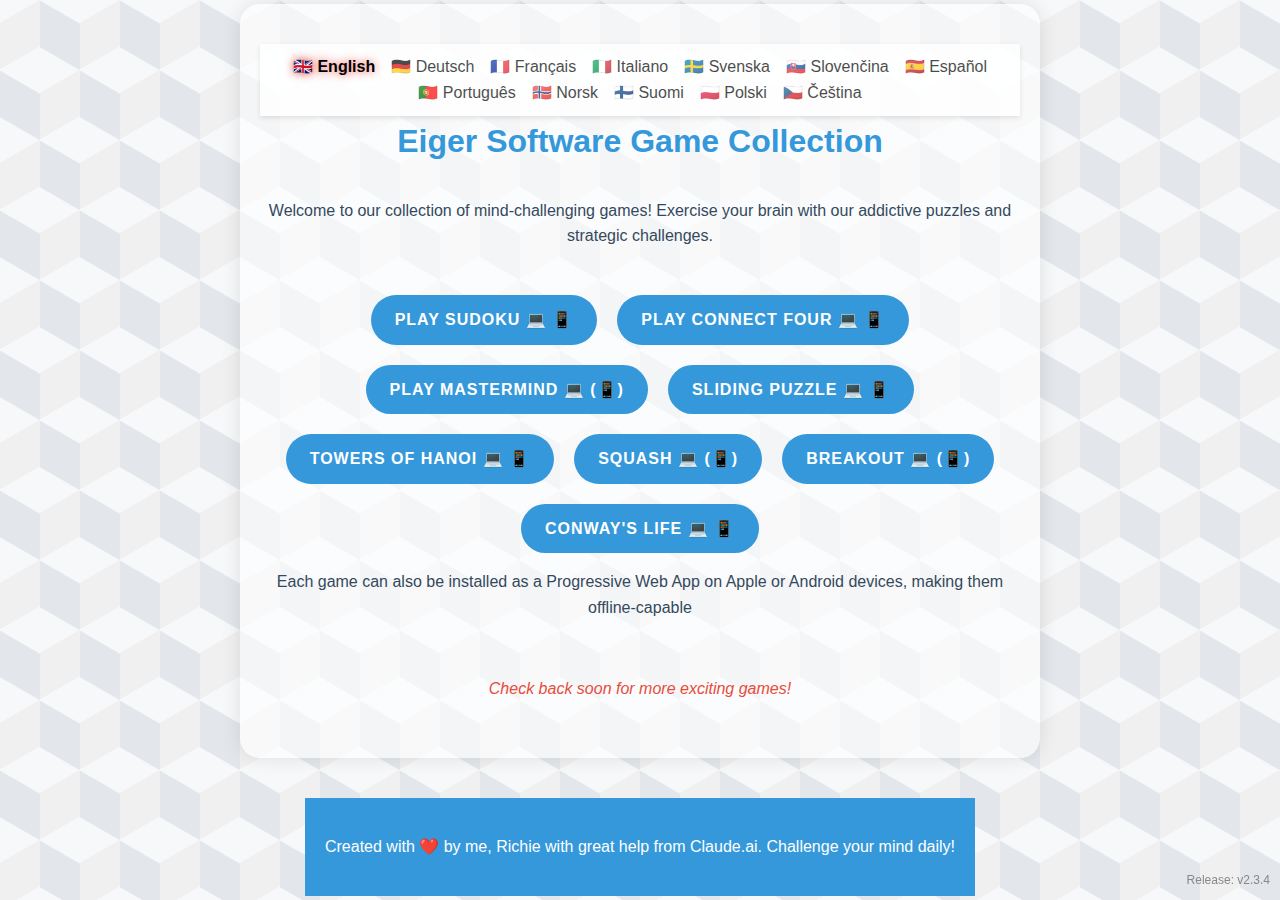
<file: index.html>
<!DOCTYPE html>
<html lang="en">

<head>
    <meta charset="UTF-8">
    <meta name="viewport" content="width=device-width, initial-scale=1.0">
    <link rel="stylesheet" href="./css/common.css">
    <meta name="apple-mobile-web-app-capable" content="yes">
    <meta name="apple-mobile-web-app-status-bar-style" content="black-translucent">
    <meta name="apple-mobile-web-app-title" content="Richie's Game Collection">
    <meta name="theme-color" content="#3498db">
    <title>Richie's Game Collection</title>
    <style>
        .container {
            display: flex;
            flex-direction: column;
            align-items: center;
            justify-content: center;
            width: 100%;
            height: 100%;
            padding: 10px;
            box-sizing: border-box;
            text-align: center;
            padding: 40px 20px;
            max-width: 800px;
            min-width: 400px;
            margin: 0 auto;
            background-color: rgba(255, 255, 255, 0.6);
            border-radius: 20px;
            box-shadow: 0 0 20px rgba(0, 0, 0, 0.1);
        }
        
        h1 {
            color: var(--primary-color);
            font-size: 2em;
            margin-bottom: 15px;
        }

        .game-links {
            display: flex;
            flex-wrap: wrap;
            justify-content: center;
            gap: 20px;
            margin-top: 30px;
        }

        .btn {
            display: inline-block;
            background: var(--primary-color);
            color: white;
            padding: 12px 24px;
            text-decoration: none;
            border-radius: 50px;
            transition: all 0.3s ease;
            font-weight: bold;
            text-transform: uppercase;
            letter-spacing: 1px;
        }

        .btn:hover {
            background: var(--secondary-color);
            transform: translateY(-3px);
            box-shadow: 0 4px 10px rgba(0, 0, 0, 0.2);
        }

        .coming-soon {
            margin-top: 40px;
            font-style: italic;
            color: var(--highlight-color);
        }

        footer {
            background-color: var(--primary-color);
            color: white;
            text-align: center;
            padding: 20px;
            margin-top: 40px;
        }
    </style>
</head>

<body>
    <script src="./js/common.js"></script>

    <div class="container">
        <div class="language-selector" id="languageSelector">
            <!-- Language buttons will be dynamically inserted here -->
        </div>
        <h1 id="title" data-i18n="title">Eiger Software Game Collection</h1>

        <p id="welcome" data-i18n="welcome">Welcome to our collection of mind-challenging games! Exercise your brain with our addictive
            puzzles and strategic challenges.</p>

        <div class="game-links">
            <a href="sudoku/index.html" class="btn" id="sudokuBtn" data-i18n="sudokuBtn">Sudoku 💻 📱</a>
            <a href="connect-four/index.html" class="btn" id="connectFourBtn" data-i18n="connectFourBtn">Connect Four 💻 📱</a>
            <a href="mastermind/index.html" class="btn" id="mastermindBtn" data-i18n="mastermindBtn">Mastermind 💻 (📱)</a>
            <a href="15puzzle/index.html" class="btn" id="puzzle15Btn" data-i18n="puzzle15Btn">Sliding Puzzle 💻 📱</a>
            <a href="toh/index.html" class="btn" id="tohBtn" data-i18n="tohBtn">Towers Of Hanoi 💻 📱</a>
            <a href="squash/index.html" class="btn" id="squashBtn" data-i18n="squashBtn">Squash 💻 (📱)</a>
            <a href="breakout/index.html" class="btn" id="breakoutBtn" data-i18n="breakoutBtn">Breakout 💻 (📱)</a>
            <a href="conways/index.html" class="btn" id="conwaysBtn" data-i18n="conwaysBtn">Conway's Life 💻 📱</a>
        </div>

        <p id="pwaInfo" data-i18n="pwaInfo">Each game can also be installed as a Progressive Web App on Apple or
            Android devices, making them offline-capable</p>

        <p class="coming-soon" id="comingSoon" data-i18n="comingSoon">Check back soon for more exciting games!</p>
    </div>

    <footer>
        <p id="footer" data-i18n="footer">Created with ❤️ by Eiger Software. Challenge your mind daily!</p>
    </footer>

    <script src="./translations.js"></script>

    <script>


        createLanguageButtons();
        setLanguage(detectLanguage());

        console.log("Release notes script finished");

        releaseInfo = {
            version: "Release: v2.3.4",
            notes: "Minimal entry page",
            features: [
                "Simple entry page",
                "Hints to enable offline installation on supported devices",
                "Multi-language support",
                "Language selection remains persistant across all pages",
                "Unified style across all pages",
                "Added Squash gane",
                "Added Breakout game",
                "Added \"Conway\'s Game Of Life\"",
                "Added 15-/8-Puzzle",
                "Improved rendering"
            ]
        };
    </script>
    <div id="release-tag" class="release-tag">
        Release: v2.3.4
    </div>
    <div id="release-notes" class="release-notes">
        <!-- Release notes content will be inserted here -->
    </div>

</body>

</html>
</file>
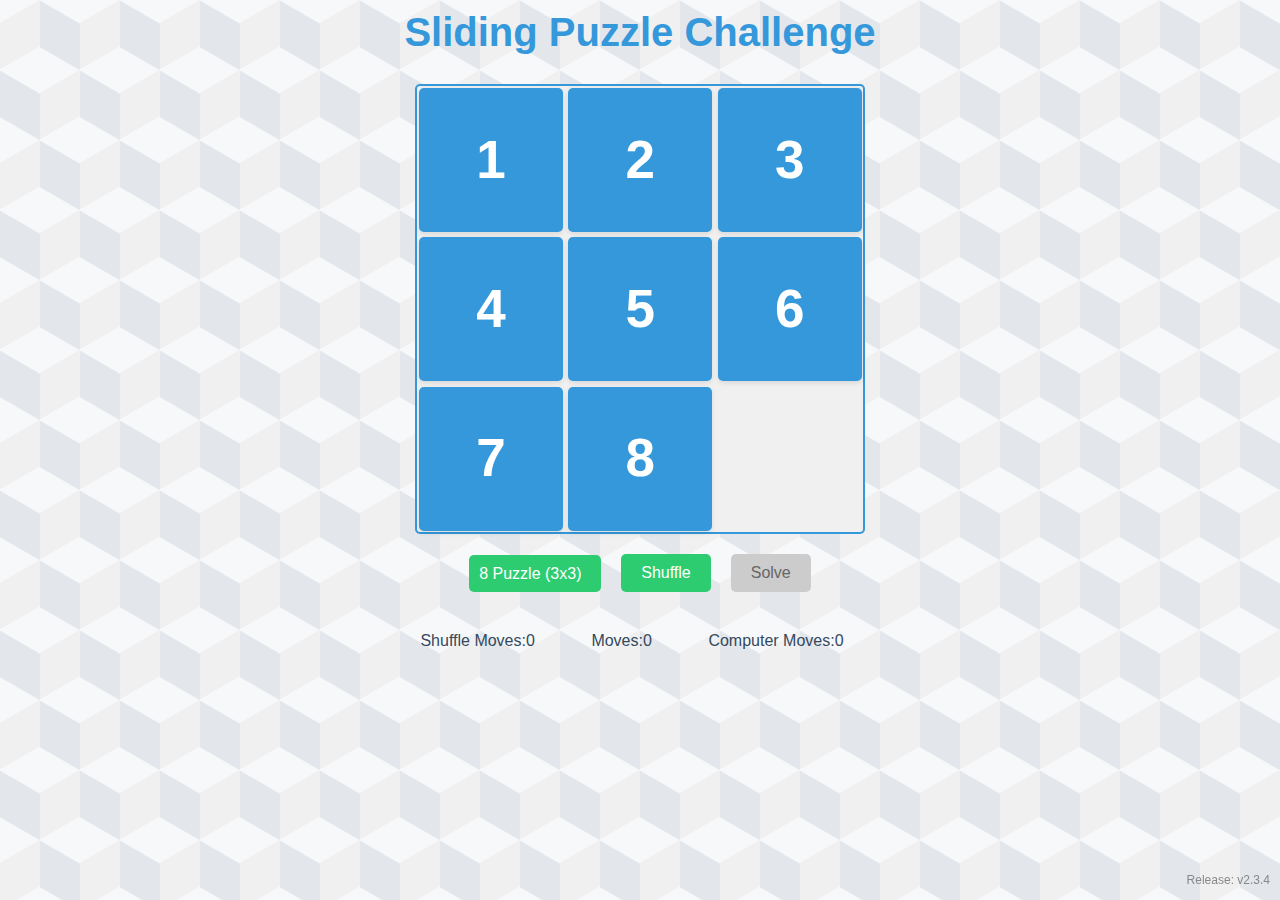
<file: 15puzzle/index.html>
<!DOCTYPE html>
<html lang="en">

<head>
    <meta charset="UTF-8">
    <meta name="viewport" content="width=device-width, initial-scale=1.0, maximum-scale=1.0, user-scalable=no">
    <link rel="stylesheet" href="../css/common.css">
    <link rel="stylesheet" href="./game.css">
    <meta name="apple-mobile-web-app-capable" content="yes">
    <meta name="apple-mobile-web-app-status-bar-style" content="black-translucent">
    <meta name="apple-mobile-web-app-title" content="puzzle15">
    <meta name="theme-color" content="#3498db">
    <title data-i18n="title">15 Puzzle Challenge</title>
    <style>
    </style>
</head>

<body>
    <div class="container">
        <h1 id="title" data-i18n="title">15 Puzzle Challenge</h1>
        <div class="game-wrapper">
            <div id="gameBoard"></div>
        </div>
        <div class="controls">
            <select id="puzzleType">
                <option value="8">8 Puzzle (3x3)</option>
                <option value="15">15 Puzzle (4x4)</option>
            </select>
            <button id="shuffleResetBtn" data-i18n="shuffle">Shuffle</button>
            <button id="solveBtn" data-i18n="solve">Solve</button>
        </div>
        <div id="stats">
            <span class="stat-item">
                <span data-i18n="shuffleMoves">Random Moves</span>:
                <span id="randomMoveCount">0</span>
            </span>
            <span class="stat-item">
                <span data-i18n="moves">Moves</span>:
                <span id="moveCount">0</span>
            </span>
            <span class="stat-item">
                <span data-i18n="computerMoves">Computer Moves</span>:
                <span id="computerMoveCount">0</span>
            </span>
        </div>
        <div id="message"></div>
    </div>
    <div id="overlay" class="overlay">
        <div class="congratulations">
            <h2 data-i18n="congratulations">Congratulations!</h2>
            <p data-i18n="puzzleSolved">You solved the puzzle!</p>
        </div>
    </div>
    <script>
        currentLanguage = detectLanguage();
        setLanguage(currentLanguage);
        console.log('Language is set to:', currentLanguage);
        if ('serviceWorker' in navigator) {
            window.addEventListener('load', () => {
                navigator.serviceWorker.register('./service-worker.js')
                    .then(registration => {
                        console.log('Service Worker registered successfully:', registration.scope);
                    })
                    .catch(error => {
                        console.log('Service Worker registration failed:', error);
                    });
            });
        }

        releaseInfo = {
            version: "Release: v2.3.4",
            notes: "15-Puzzle",
            features: [
                "15-Puzzle Game",
                "Option for 8-Puzzle Game",
                "Moving tiles",
                "Computer solves puzzle on request"
            ]
        };
    </script>
    <div id="release-tag" class="release-tag">
        Release: v2.3.4
    </div>
    <div id="release-notes" class="release-notes">
        <!-- Release notes content will be inserted here -->
    </div>
    <script src="../js/common.js"></script>
    <script src="./translations.js"></script>
    <script src="./game.js"></script>
</body>

</html>
</file>
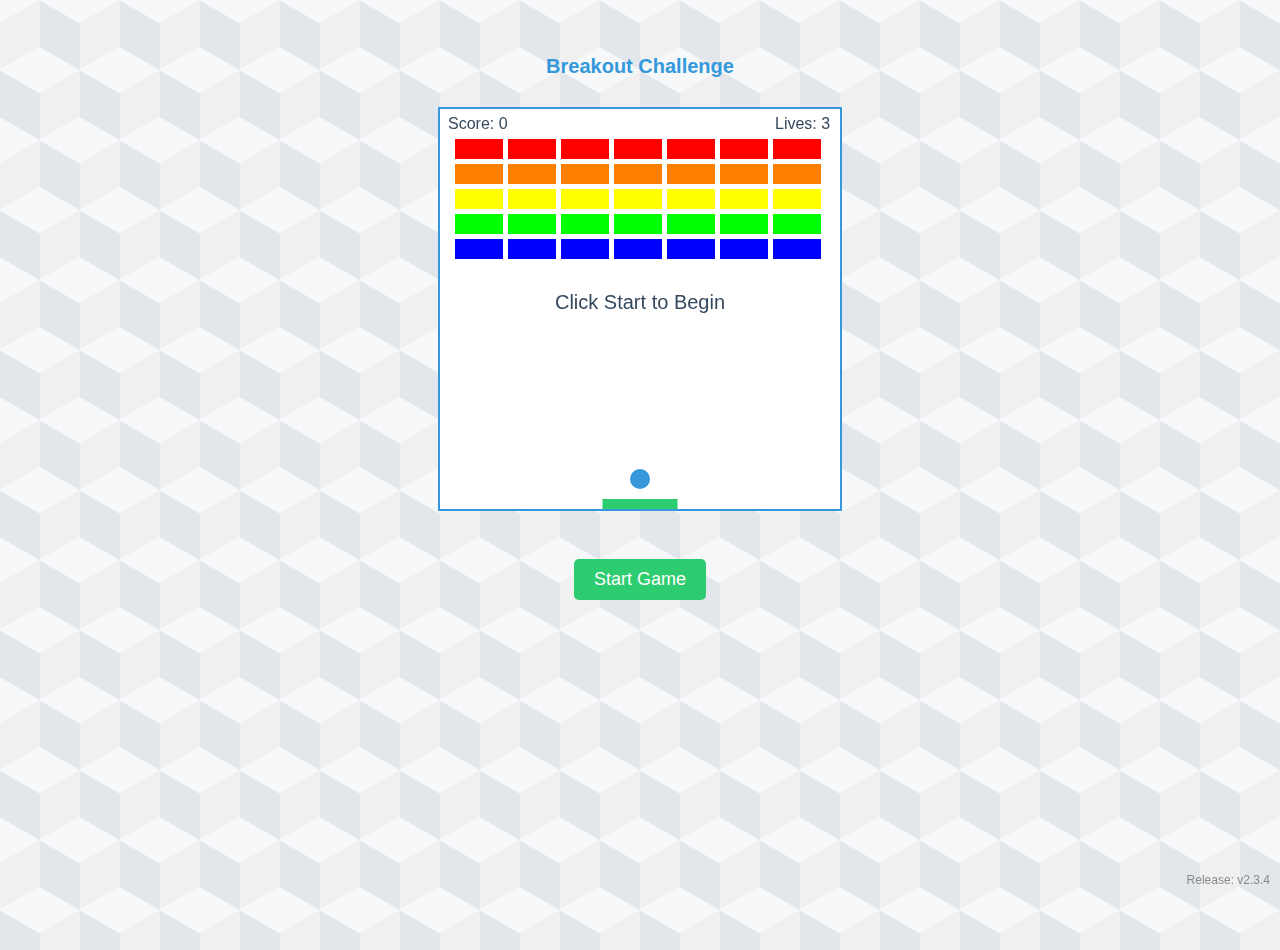
<file: breakout/index.html>
<!DOCTYPE html>
<html lang="en">
<!-- This is the index.html of breakout -->
<head>
    <meta charset="UTF-8">
    <meta name="viewport" content="width=device-width, initial-scale=1.0, maximum-scale=1.0, user-scalable=no">
    <link rel="manifest" href="./manifest.json">
    <link rel="apple-touchicon" href="icon-192x192.png">
    <link rel="icon" href="./favicon.ico" type="image/x-icon">
    <link rel="stylesheet" href="../css/common.css">
    <link rel="stylesheet" href="./game.css">
    <meta name="apple-mobile-web-app-capable" content="yes">
    <meta name="apple-mobile-web-app-status-bar-style" content="black-translucent">
    <meta name="apple-mobile-web-app-title" content="Sudoku">
    <meta name="theme-color" content="#3498db">
    <title>Breakout</title>
</head>

<body>
    <script src="../js/common.js"></script>
    <div class="container">
        <h1 id="title" data-i18n="title">Squash Challenge</h1>
        <canvas id="gameCanvas" width="400" height="400"></canvas>
         <div>
            <button id="startButton" data-i18n="startGame">Start Game</button>
        </div>
    </div>

    <div id="release-tag" class="release-tag">
        Release: v2.3.4
    </div>

    <div id="release-notes" class="release-notes"></div>

    <script src="./translations.js"></script>

    <script>
        currentLanguage = detectLanguage();
        setLanguage(currentLanguage);

        if ('serviceWorker' in navigator) {
            window.addEventListener('load', () => {
                navigator.serviceWorker.register('./service-worker.js')
                    .then((reg) => console.log('Service worker registered.', reg))
                    .catch((err) => console.log('Service worker registration failed:', err));
            });
        }

        const releaseInfo = {
            version: "Release: v2.3.4",
            notes: "Final Breakout Game",
            features: [
                "Improved breakout game",
                "Controllable with cursor keys or better with mouse movement",
                "Improved with adding spin and speed increase",
                "Added support for mobile devices, even moving paddle by position"
            ]
        };
    </script>
    <script src="./game.js"></script>
</body>

</html>
</file>
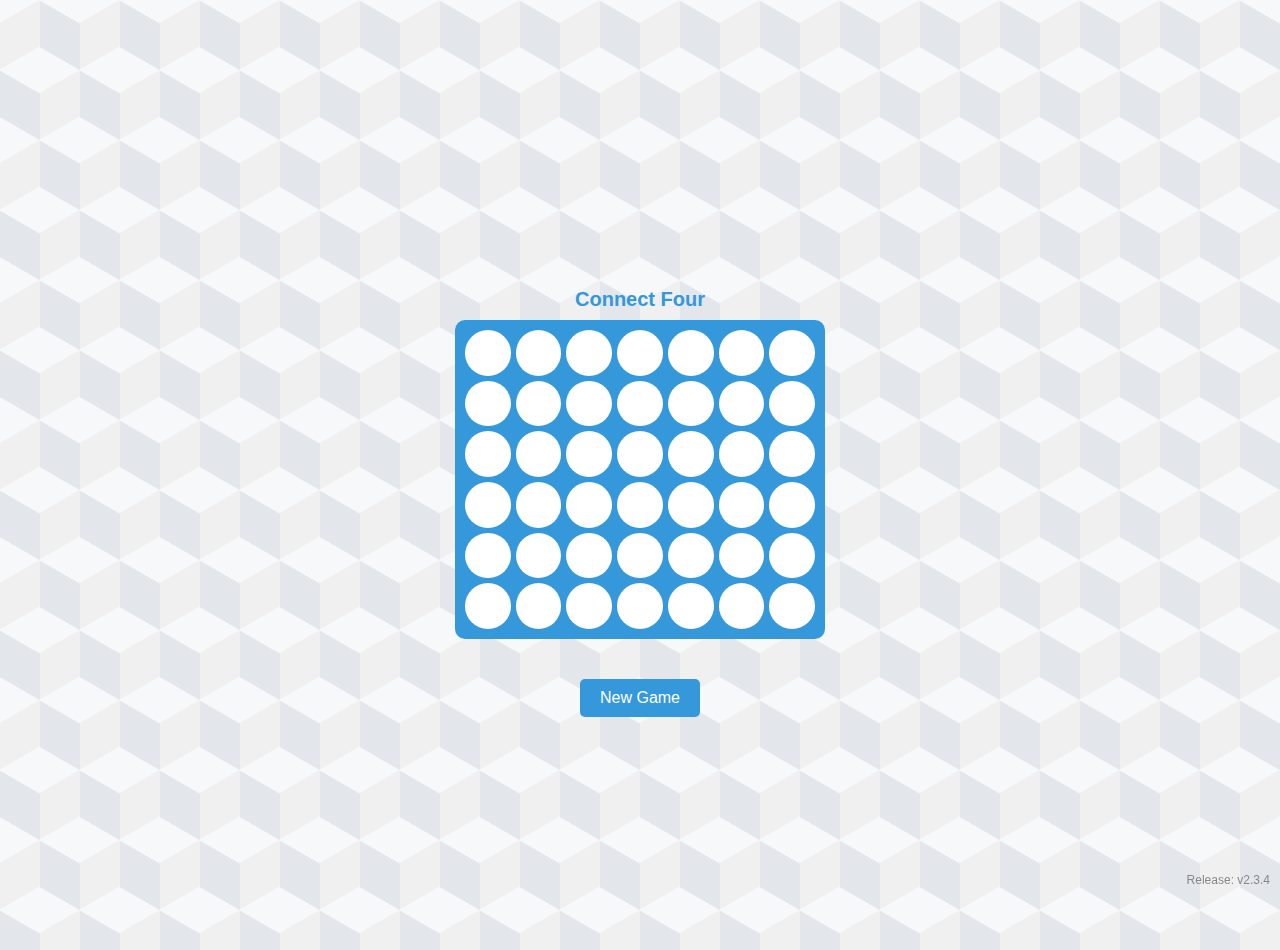
<file: connect-four/index.html>
<!DOCTYPE html>
<html lang="en">
<!--  This is connect-four/index.html -->

<head>
    <meta charset="UTF-8">
    <meta name="viewport" content="width=device-width, initial-scale=1.0, maximum-scale=1.0, user-scalable=no">
    <link rel="manifest" href="./manifest.json">
    <link rel="apple-touchicon" href="icon-192x192.png">
    <link rel="icon" href="./favicon.ico" type="image/x-icon">
    <link rel="stylesheet" href="../css/common.css">
    <link rel="stylesheet" href="./game.css">
    <meta name="apple-mobile-web-app-capable" content="yes">
    <meta name="apple-mobile-web-app-status-bar-style" content="black-translucent">
    <meta name="apple-mobile-web-app-title" content="Connect4">
    <meta name="theme-color" content="#3498db">
    <title>Connect Four</title>

</head>

<body>
    <script src="../js/common.js"></script>
    <div class="container">
        <!-- <div class="language-selector" id="languageSelector"></div> -->
        <h1 id="title" data-i18n="title">Connect Four</h1>
        <div id="board" data-i18n="board"></div>
        <div id="message" data-i18n="message"></div>
        <button id="resetBtn" data-i18n="newGame">New Game</button>
    </div>

    <script src="./translations.js"></script>

    <script>
        //createLanguageButtons();
        let currentLang = detectLanguage();
        setLanguage(currentLang);
        updateMessage(translations[currentLang].yourTurn);

        if ('serviceWorker' in navigator) {
            window.addEventListener('load', () => {
                navigator.serviceWorker.register('./service-worker.js')
                    .then(registration => {
                        console.log('Service Worker registered successfully:', registration.scope);
                    })
                    .catch(error => {
                        console.log('Service Worker registration failed:', error);
                    });
            });
        }

        console.log("Release notes script finished");

        const releaseInfo = {
            version: "Release: v.1.3.3",
            notes: "Simple game of Connect-four",
            features: [
                "Improved Computer opponent",
                "Drop of discs improved",
                "Multi-language support",
                "Some ressources centralized"
            ]
        };
    </script>
    <script src="./game.js"></script>
    <script>
        createBoard();
    </script>
    <div id="release-tag" class="release-tag">
        Release: v2.3.4
    </div>
    <div id="release-notes" class="release-notes">
        <!-- Release notes content will be inserted here -->
    </div>
</body>

</html>
</file>
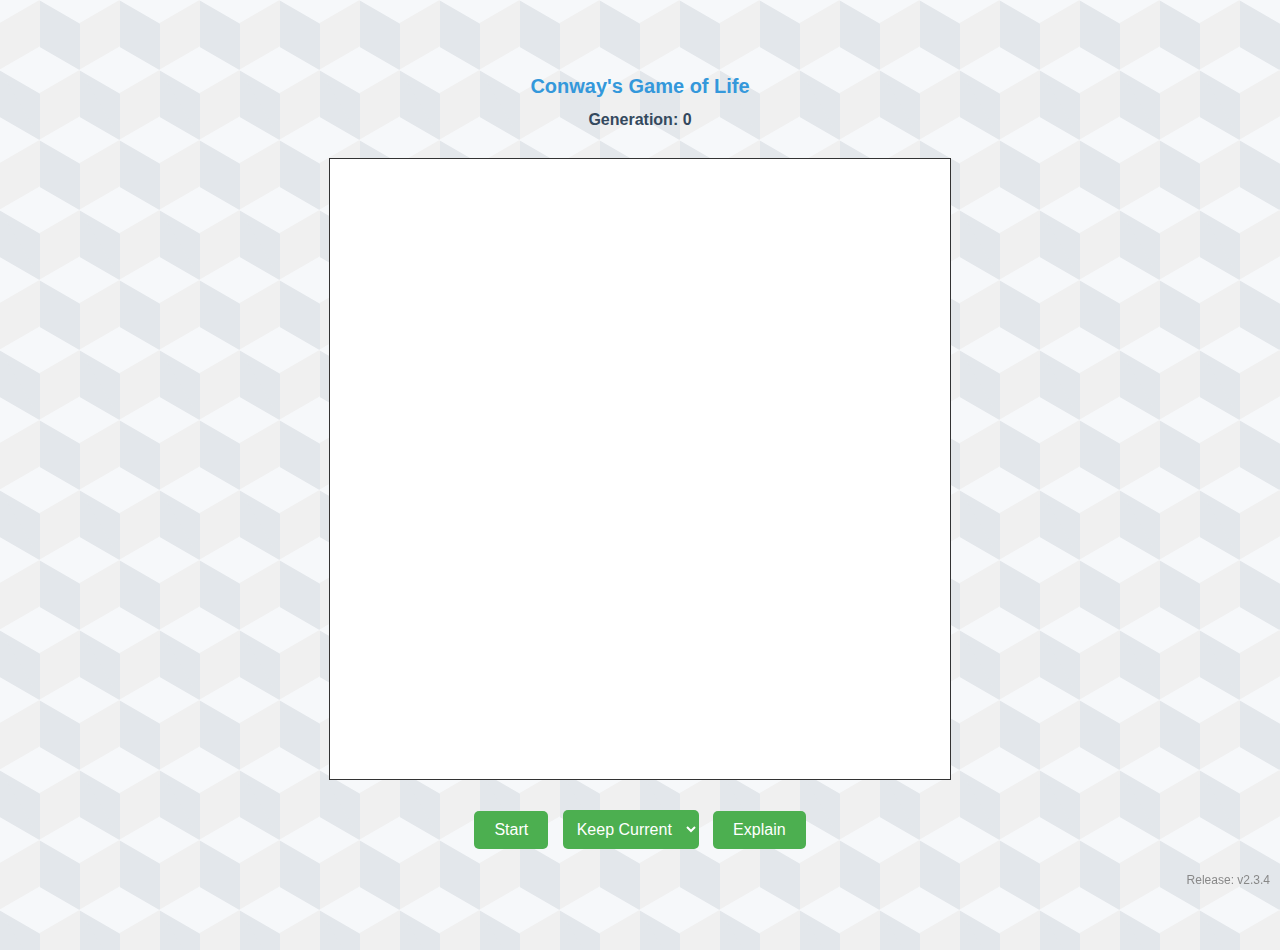
<file: conways/index.html>
<!DOCTYPE html>
<html lang="en">

<head>
    <meta charset="UTF-8">
    <meta name="viewport" content="width=device-width, initial-scale=1.0">
    <link rel="stylesheet" href="../css/common.css">
    <link rel="stylesheet" href="./game.css">
    <meta name="apple-mobile-web-app-capable" content="yes">
    <meta name="apple-mobile-web-app-status-bar-style" content="black-translucent">
    <meta name="apple-mobile-web-app-title" content="Richie's Game Collection">
    <meta name="theme-color" content="#3498db">
    <title data-i18n="title">Conway's Game of Life</title>
    <style>
    </style>
</head>

<body>
    <script src="../js/common.js"></script>
    <div id="gameContainer">
        <h1 data-i18n="title">Conway's Game of Life</h1>
        <div id="generationCounter" data-i18n="generation">Generation: 0</div>
        <div id="canvasContainer">
            <canvas id="gameCanvas"></canvas>
        </div>
        <div id="controls">
            <button id="startStop" data-i18n="start">Start</button>
            <select id="patternSelect">
                <option value="keep" data-i18n="keep" selected></option>
                <option value="clear" data-i18n="clear"></option>
                <option value="random" data-i18n="random"></option>
                <option value="stillLife" data-i18n="stillLife"></option>
                <option value="oscillator" data-i18n="oscillator"></option>
                <option value="spaceship" data-i18n="spaceship"></option>
                <option value="infinite" data-i18n="infinite"></option>
            </select>
            <button id="explain" data-i18n="explain">Explain</button>
        </div>
        <div id="explanation" class="explanation-overlay">
            <div class="explanation-content">
                <h2 data-i18n="explanationTitle">How it Works</h2>
                <p data-i18n="explanation"></p>
                <h3 data-i18n="rulesTitle">Rules</h3>
                <ul>
                    <li data-i18n="rule1"></li>
                    <li data-i18n="rule2"></li>
                    <li data-i18n="rule3"></li>
                    <li data-i18n="rule4"></li>
                </ul>
                <p data-i18n="clickToStart"></p>
            </div>
        </div>
    </div>
    <script src="./translations.js"></script>
    <script>
        const initialLanguage = detectLanguage();
        setLanguage(initialLanguage);

        if ('serviceWorker' in navigator) {
            window.addEventListener('load', () => {
                navigator.serviceWorker.register('./service-worker.js')
                    .then(registration => {
                        console.log('Service Worker registered successfully:', registration.scope);
                    })
                    .catch(error => {
                        console.log('Service Worker registration failed:', error);
                    });
            });
        }

        releaseInfo = {
            version: "Release: v2.3.4",
            notes: "Demo Conway's Game Of Life",
            features: [
                "Simple page",
                "Colorful appearance"
            ]
        };
    </script>
    <div id="release-tag" class="release-tag">
        Release: v2.3.4
    </div>
    <div id="release-notes" class="release-notes">
        <!-- Release notes content will be inserted here -->
    </div>
    <script src="./game.js"></script>
</body>

</html>
</file>
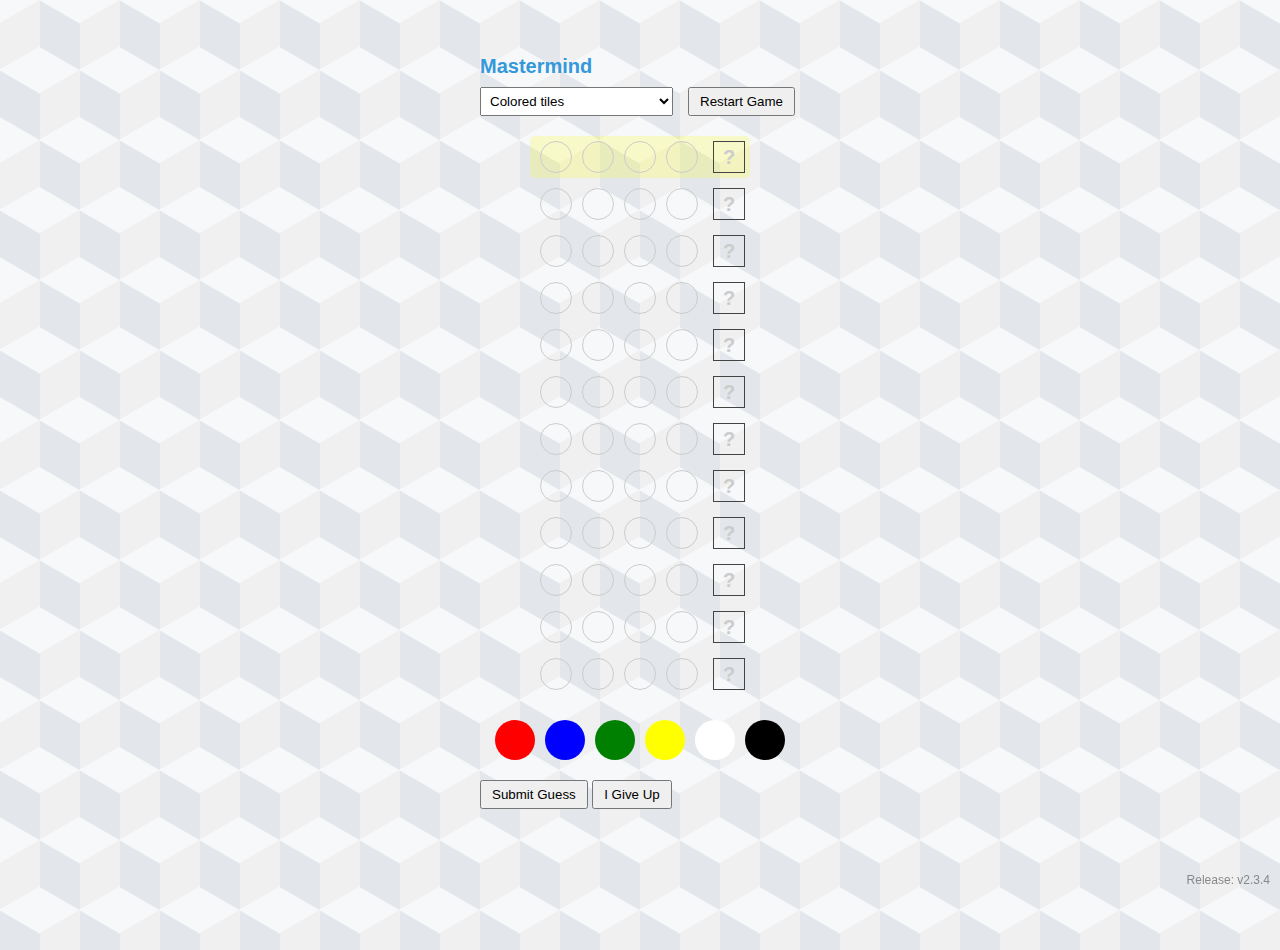
<file: mastermind/index.html>
<!DOCTYPE html>
<html lang="en">
<!-- This is mastermind/index.html -->

<head>
    <meta charset="UTF-8">
    <meta name="viewport" content="width=device-width, initial-scale=1.0, maximum-scale=1.0, user-scalable=no">
    <link rel="manifest" href="manifest.json">
    <link rel="icon" href="favicon.ico" type="image/x-icon" />
    <link rel="apple-touch-icon" href="icon-192x192.png">
    <link rel="stylesheet" href="../css/common.css">
    <link rel="stylesheet" href="game.css">
    <meta name="apple-mobile-web-app-capable" content="yes">
    <meta name="apple-mobile-web-app-status-bar-style" content="black-translucent">
    <meta name="apple-mobile-web-app-title" content="Sudoku">
    <meta name="theme-color" content="#3498db">
    <title>Mastermind</title>
</head>

<body>
    <script src="../js/common.js"></script>
    <div class="container">
        <!-- <div id="languageSelector" class="language-selector"></div> -->
        <h1 id="title" data-i18n="title">Mastermind</h1>
        <div id="game-options">
            <select id="gameMode" onchange="changeGameMode()">
                <option value="colorNoRepeat" data-i18n="coloredTiles">Colored tiles</option>
                <option value="colorRepeat" data-i18n="coloredTilesRepeat">Colored tiles with repetition</option>
                <option value="digit6NoRepeat" data-i18n="digits16">Digits 1-6</option>
                <option value="digit6Repeat" data-i18n="digits16Repeat">Digits 1-6 with repetition</option>
                <option value="digit9NoRepeat" data-i18n="digits19">Digits 1-9</option>
                <option value="digit9Repeat" data-i18n="digits19Repeat">Digits 1-9 with repetition</option>
            </select>
            <button onclick="restartGame()" data-i18n="restartGame">Restart Game</button>
        </div>
        <div id="game-board"></div>
        <div id="input-selector"></div>
        <button onclick="submitGuess()" data-i18n="submitGuess">Submit Guess</button>
        <button onclick="giveUp()" data-i18n="giveUp">I Give Up</button>

        <div id="message" data-i18n="message"></div>
    </div>

    <script src="./translations.js"></script>

    <script>
        //createLanguageButtons();
        const initialLanguage = detectLanguage();
        setLanguage(initialLanguage);

        if ('serviceWorker' in navigator) {
            window.addEventListener('load', () => {
                navigator.serviceWorker.register('./service-worker.js')
                    .then((reg) => console.log('Service worker registered.', reg))
                    .catch((err) => console.log('Service worker registration failed:', err));
            });
        }

        const releaseInfo = {
            version: "Release: v.1.3.3",
            notes: "Some improvements to come",
            features: [
                "Allow up to fixed 12 guesses",
                "Drag-and-drop and click placement of pegs",
                "Multi-language support",
                "Use coloured tiles instead of digits",
                "Option to limit digits from 1..6 or 1..9",
                "Option to allow/disallow digit repetition",
                "Implemented 'give-up' button"
            ]
        };
    </script>
    <script src="./game.js"></script>
    <div id="release-tag" class="release-tag">
        Release: v2.3.4
    </div>
    <div id="release-notes" class="release-notes">
        <!-- Release notes content will be inserted here -->
    </div>
</body>
</file>
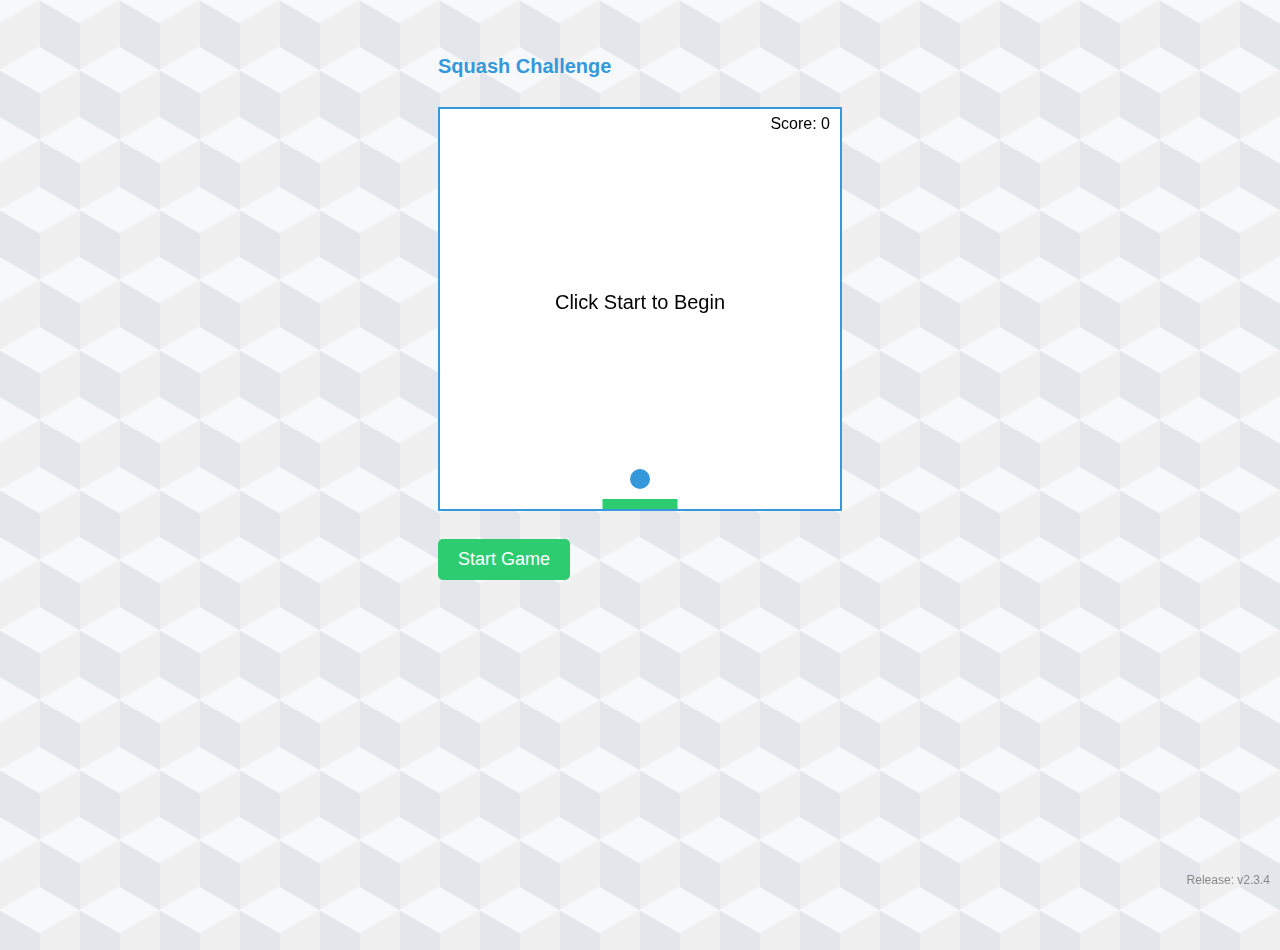
<file: squash/index.html>
<!DOCTYPE html>
<html lang="en">
<!-- This is the index.html of squash -->
<head>
    <meta charset="UTF-8">
    <meta name="viewport" content="width=device-width, initial-scale=1.0, maximum-scale=1.0, user-scalable=no">
    <link rel="manifest" href="./manifest.json">
    <link rel="apple-touchicon" href="icon-192x192.png">
    <link rel="icon" href="./favicon.ico" type="image/x-icon">
    <link rel="stylesheet" href="../css/common.css">
    <link rel="stylesheet" href="./game.css">
    <meta name="apple-mobile-web-app-capable" content="yes">
    <meta name="apple-mobile-web-app-status-bar-style" content="black-translucent">
    <meta name="apple-mobile-web-app-title" content="Sudoku">
    <meta name="theme-color" content="#3498db">
    <title>Squash Challenge</title>
</head>

<body>
    <script src="../js/common.js"></script>
    <div class="container">
        <h1 id="title" data-i18n="title">Squash Challenge</h1>
        <canvas id="gameCanvas" width="400" height="400"></canvas>
         <div>
            <button id="startButton" data-i18n="startGame">Start Game</button>
        </div>
    </div>

    <div id="release-tag" class="release-tag">
        Release: v2.3.4
    </div>

    <div id="release-notes" class="release-notes"></div>

    <script src="./translations.js"></script>

    <script>
        let currentLanguage = detectLanguage();
        setLanguage(currentLanguage);

        if ('serviceWorker' in navigator) {
            window.addEventListener('load', () => {
                navigator.serviceWorker.register('./service-worker.js')
                    .then((reg) => console.log('Service worker registered.', reg))
                    .catch((err) => console.log('Service worker registration failed:', err));
            });
        }

        const releaseInfo = {
            version: "Release: v.1.3.3",
            notes: "Final Squash Game",
            features: [
                "Improved squash game",
                "Controllable with cursor keys or better with mouse movement",
                "Improved with adding spin and speed increase",
                "Added support for mobile devices, even moving paddle by position"
            ]
        };
    </script>
    <script src="./game.js"></script>
</body>

</html>
</file>
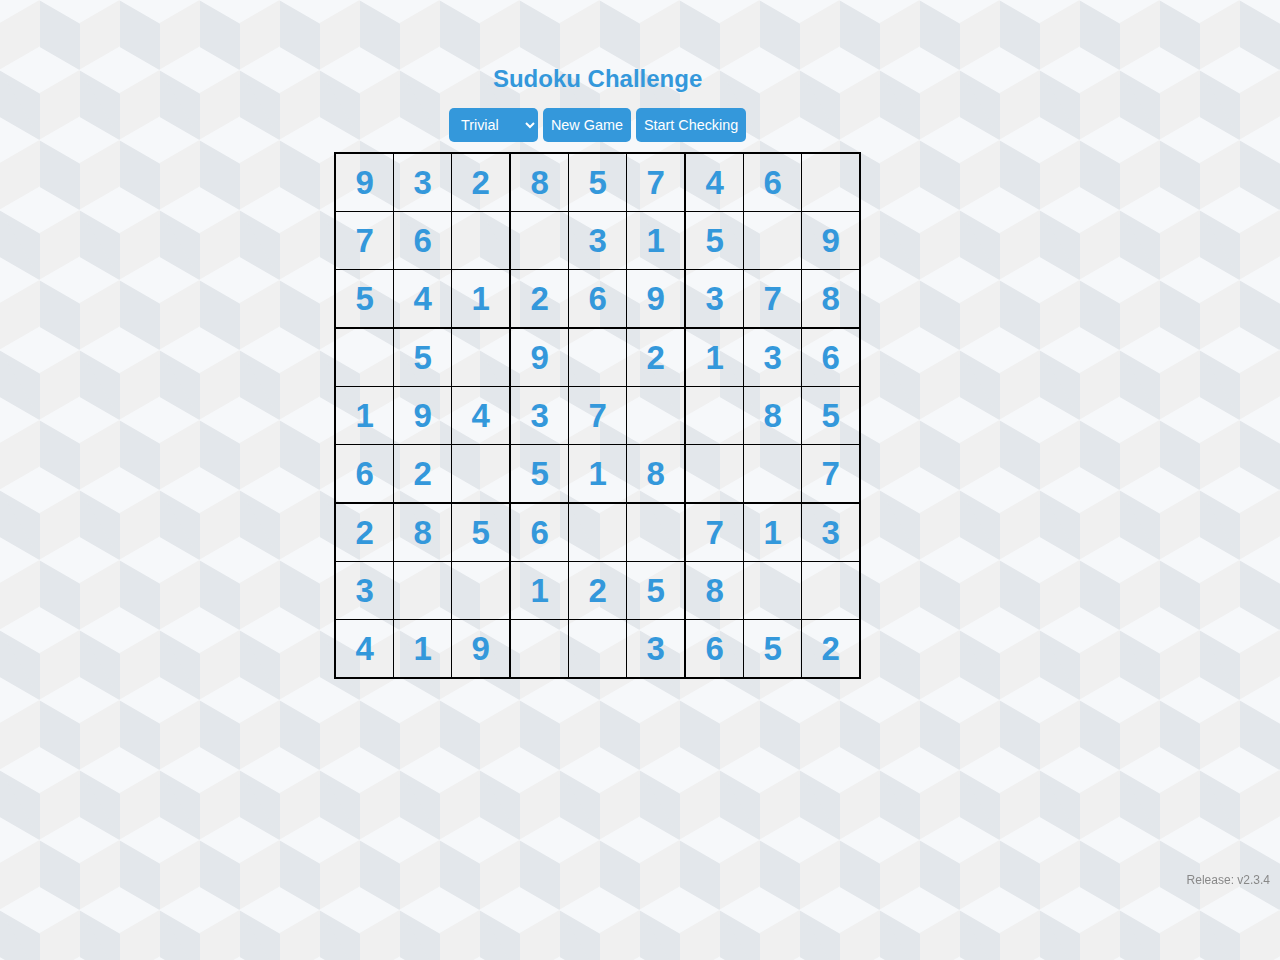
<file: sudoku/index.html>
<!DOCTYPE html>
<html lang="en">
<!-- This is sudoku/index.html-->

<head>
    <meta charset="UTF-8">
    <meta name="viewport" content="width=device-width, initial-scale=1.0">
    <title>Sudoku Challenge</title>
    <link rel="manifest" href="./manifest.json">
    <link rel="apple-touchicon" href="icon-192x192.png">
    <link rel="icon" href="./favicon.ico" type="image/x-icon">
    <link rel="stylesheet" href="../css/common.css">
    <link rel="stylesheet" href="./game.css">
    <meta name="apple-mobile-web-app-capable" content="yes">
    <meta name="apple-mobile-web-app-status-bar-style" content="black-translucent">
    <meta name="apple-mobile-web-app-title" content="Sudoku">
    <meta name="theme-color" content="#3498db">
</head>

<body>
    <script src="../js/common.js"></script>
    <div class="container">
        <!-- <div id="languageSelector" class="language-selector"></div> -->
        <h1 id="title" data-i18n="title">Sudoku Challenge</h1>
        <div class="controls">
            <select id="difficultySelect" data-i18n="difficulty">
                <option value="trivial" data-i18n="trivial">Trivial</option>
                <option value="easy" data-i18n="easy">Easy</option>
                <option value="medium" data-i18n="medium">Medium</option>
                <option value="hard" data-i18n="hard">Hard</option>
                <option value="expert" data-i18n="expert">Expert</option>
                <option value="ultimate" data-i18n="ultimate">Ultimate</option>
            </select>
            <button id="new-game" data-i18n="newGame">New Game</button>
            <button id="toggle-checking" data-i18n="startChecking">Start Checking</button>
        </div>
        <table id="sudoku-board"></table>
        <div id="message"></div>
    </div>
    <div class="overlay">
        <div class="congratulations">
            <h2 data-i18n="congratulations">Congratulations!</h2>
            <p data-i18n="puzzleSolved">You solved the puzzle!</p>
        </div>
    </div>

    <script src="./translations.js"></script>
    <script src="./game.js"></script>

    <script>
        document.addEventListener('DOMContentLoaded', () => {
            const difficultySelect = document.getElementById('difficultySelect');
            const newGameButton = document.getElementById('new-game');
            const toggleCheckingButton = document.getElementById('toggle-checking');
            const title = document.getElementById('title');
        
            // Utility function to handle errors in async event listeners
            function handleAsyncError(fn) {
                return function (...args) {
                    fn(...args).catch(error => {
                        console.error('An error occurred:', error);
                        document.getElementById('message').textContent = 'An error occurred. Please try again.';
                    });
                };
            }
        
            if ('serviceWorker' in navigator) {
                window.addEventListener('load', () => {
                    navigator.serviceWorker.register('./service-worker.js')
                        .then(registration => {
                            console.log('Service Worker registered successfully:', registration.scope);
                        })
                        .catch(error => {
                            console.log('Service Worker registration failed:', error);
                        });
                });
            }
        
            // Use handleAsyncError to wrap the newGame function
            const safeNewGame = handleAsyncError(newGame);
        
            difficultySelect.addEventListener('change', async () => {
                await newGame();
            });
            newGameButton.addEventListener('click', async () => {
                await newGame();
            });
        
            toggleCheckingButton.addEventListener('click', function () {
                isChecking = !isChecking;
                updateCheckingButtonText();
                if (isChecking) {
                    document.querySelectorAll('#sudoku-board input').forEach(checkCell);
                } else {
                    document.querySelectorAll('#sudoku-board input').forEach(input => {
                        input.classList.remove('incorrect');
                    });
                }
            });
        
            title.addEventListener('click', toggleSolution);
        
            // Initialize the game
            (async function initGame() {
                try {
                    //createLanguageButtons();
                    let currentLang = detectLanguage();
                    setLanguage(currentLang);
                    updateCheckingButtonText();
                    await newGame();
                    resizeSudokuBoard();
                } catch (error) {
                    console.error('Error initializing game:', error);
                    document.getElementById('message').textContent = 'Error initializing game. Please refresh the page.';
                }
            })();
        });
        // Utility function to handle errors in async event listeners
        function handleAsyncError(fn) {
            return function (...args) {
                fn(...args).catch(error => {
                    console.error('An error occurred:', error);
                    document.getElementById('message').textContent = 'An error occurred. Please try again.';
                });
            };
        }

        console.log("Release notes script finished");

        const releaseInfo = {
            version: "Release: v.1.3.3",
            notes: "Well working Sudoku",
            features: [
                "Multiple difficulty levels",
                "Minimal optimization for numeric keyboard on smartphones",
                "Multi-language support",
                "Some ressources centralized"
            ]
        };

    </script>

    <div id="release-tag" class="release-tag">
        Release: v2.3.4
    </div>
    <div id="release-notes" class="release-notes">
        <!-- Release notes content will be inserted here -->
    </div>
</body>

</html>
</file>
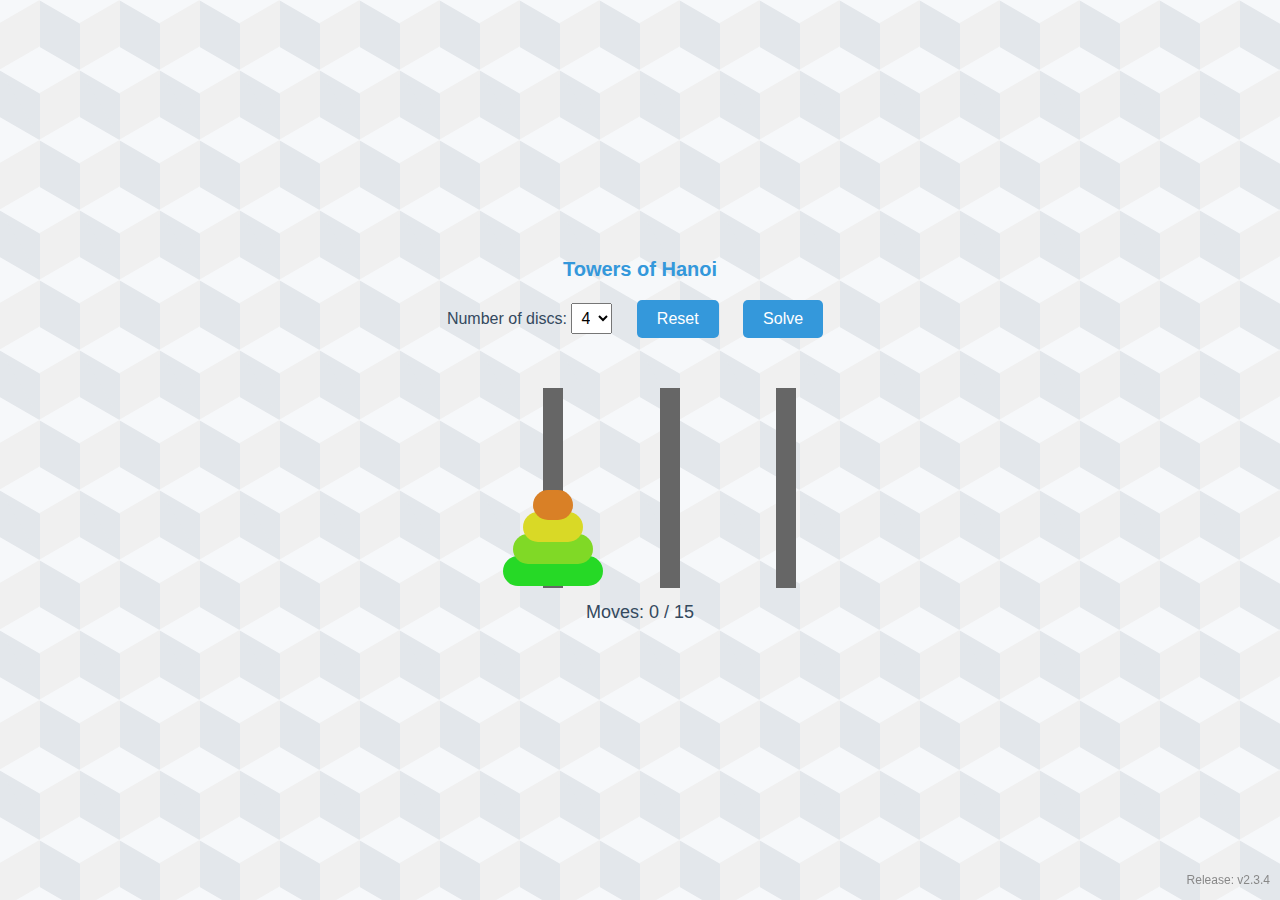
<file: toh/index.html>
<!DOCTYPE html>
<html lang="en">

<head>
    <meta charset="UTF-8">
    <meta name="viewport" content="width=device-width, initial-scale=1.0">
    <link rel="stylesheet" href="../css/common.css">
    <link rel="stylesheet" href="./game.css">
    <meta name="apple-mobile-web-app-capable" content="yes">
    <meta name="apple-mobile-web-app-status-bar-style" content="black-translucent">
    <meta name="apple-mobile-web-app-title" content="Towers">
    <meta name="theme-color" content="#3498db">
    <title data-i18n="title">Towers Of Hanoi</title>
    <style>
    </style>
</head>

<body>
    <div class="container">
        <h1 data-i18n="title">Towers of Hanoi</h1>
        <div class="controls">
            <label for="discCount" data-i18n="discCount">Number of discs:</label>
            <select id="discCount">
                <option value="3">3</option>
                <option value="4" selected>4</option>
                <option value="5">5</option>
                <option value="6">6</option>
            </select>
            <button id="resetBtn" data-i18n="reset">Reset</button>
            <button id="solveBtn" data-i18n="solve">Solve</button>
        </div>
        <div id="game-board">
            <div class="tower" id="tower1"></div>
            <div class="tower" id="tower2"></div>
            <div class="tower" id="tower3"></div>
        </div>
        <div id="moveCounter">
            <span data-i18n="moves">Moves:</span> <span id="currentMoves">0</span> / <span id="minMoves">7</span>
        </div>
        <div id="message"></div>
    </div>
    <script>

        if ('serviceWorker' in navigator) {
            window.addEventListener('load', () => {
                navigator.serviceWorker.register('./service-worker.js')
                    .then(registration => {
                        console.log('Service Worker registered successfully:', registration.scope);
                    })
                    .catch(error => {
                        console.log('Service Worker registration failed:', error);
                    });
            });
        }

        releaseInfo = {
            version: "Release: v2.3.4",
            notes: "Towers Of Hanoi",
            features: [
                "Initial implementation",
                "Animated disc movement",
                "Computer solves puzzle on request"
            ]
        };
    </script>
    <div id="release-tag" class="release-tag">
        Release: v2.3.4
    </div>
    <div id="release-notes" class="release-notes">
        <!-- Release notes content will be inserted here -->
    </div>
    <script src="../js/common.js"></script>
    <script src="./translations.js"></script>
    <script src="./game.js"></script>
</body>

</html>
</file>
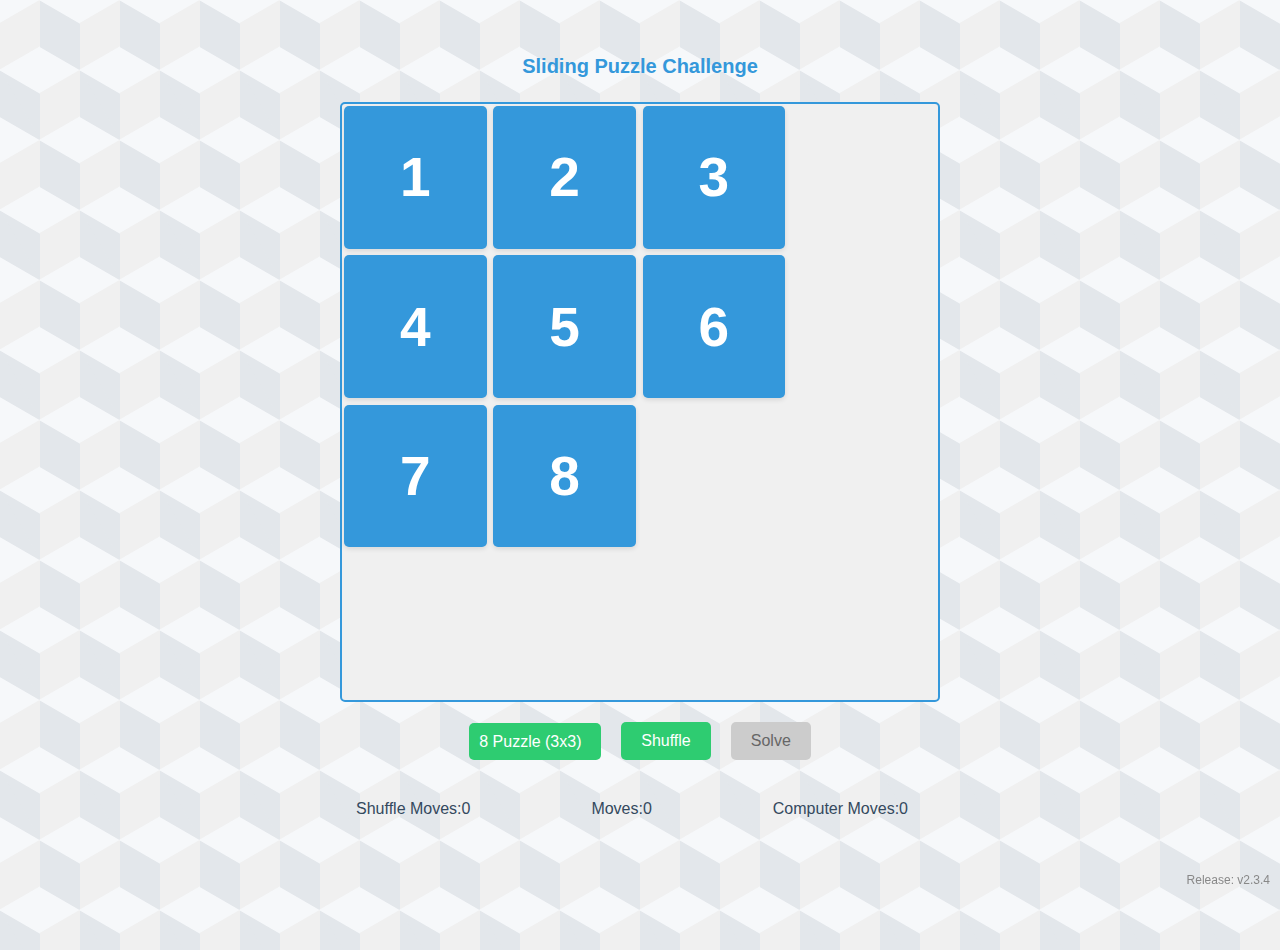
<file: www/15puzzle/index.html>
<!DOCTYPE html>
<html lang="en">

<head>
    <meta charset="UTF-8">
    <meta name="viewport" content="width=device-width, initial-scale=1.0">
    <link rel="stylesheet" href="../css/common.css">
    <link rel="stylesheet" href="./game.css">
    <meta name="apple-mobile-web-app-capable" content="yes">
    <meta name="apple-mobile-web-app-status-bar-style" content="black-translucent">
    <meta name="apple-mobile-web-app-title" content="puzzle15">
    <meta name="theme-color" content="#3498db">
    <title data-i18n="title">15 Puzzle Challenge</title>
    <style>
    </style>
</head>

<body>
    <div class="container">
        <h1 id="title" data-i18n="title">15 Puzzle Challenge</h1>
        <div id="gameBoard"></div>
        <div class="controls">
            <select id="puzzleType">
                <option value="8">8 Puzzle (3x3)</option>
                <option value="15">15 Puzzle (4x4)</option>
            </select>
            <button id="shuffleResetBtn" data-i18n="shuffle">Shuffle</button>
            <button id="solveBtn" data-i18n="solve">Solve</button>
        </div>
        <div id="stats">
            <span class="stat-item">
                <span data-i18n="shuffleMoves">Random Moves</span>:
                <span id="randomMoveCount">0</span>
            </span>
            <span class="stat-item">
                <span data-i18n="moves">Moves</span>:
                <span id="moveCount">0</span>
            </span>
            <span class="stat-item">
                <span data-i18n="computerMoves">Computer Moves</span>:
                <span id="computerMoveCount">0</span>
            </span>
        </div>
        <div id="message"></div>
    </div>
    <div id="overlay" class="overlay">
        <div class="congratulations">
            <h2 data-i18n="congratulations">Congratulations!</h2>
            <p data-i18n="puzzleSolved">You solved the puzzle!</p>
        </div>
    </div>
    <script>
        currentLanguage = detectLanguage();
        setLanguage(currentLanguage);
        console.log('Language is set to:', currentLanguage);
        if ('serviceWorker' in navigator) {
            window.addEventListener('load', () => {
                navigator.serviceWorker.register('./service-worker.js')
                    .then(registration => {
                        console.log('Service Worker registered successfully:', registration.scope);
                    })
                    .catch(error => {
                        console.log('Service Worker registration failed:', error);
                    });
            });
        }

        releaseInfo = {
            version: "Release: v2.3.4",
            notes: "15-Puzzle",
            features: [
                "15-Puzzle Game",
                "Option for 8-Puzzle Game",
                "Moving tiles",
                "Computer solves puzzle on request"
            ]
        };
    </script>
    <div id="release-tag" class="release-tag">
        Release: v2.3.4
    </div>
    <div id="release-notes" class="release-notes">
        <!-- Release notes content will be inserted here -->
    </div>
    <script src="../js/common.js"></script>
    <script src="./translations.js"></script>
    <script src="./game.js"></script>
</body>

</html>
</file>
<file: css/common.css>
:root {
    --primary-color: #3498db;
    --secondary-color: #2ecc71;
    --text-color: #34495e;
    --highlight-color: #e74c3c;
    --background-color: #f0f0f0;
    --animation-speed: 20s;
    --grid-border-color: #000;
    --tile-color: #e67e22;
    --tile-text-color: #ffffff;
    --feedback-black: #2c3e50;
    --feedback-white: #bdc3c7;
    --dent-color: #bdc3c7;
}
h1 {
    color: var(--primary-color);
    font-size: 1.25em;
    margin-bottom: 5px;
    margin-top: 0;
}

.language-selector {
    text-align: center;
    padding: 10px;
    background-color: rgba(255, 255, 255, 0.8);
    box-shadow: 0 2px 5px rgba(0, 0, 0, 0.1);
}
.language-btn {
    background: none;
    border: none;
    cursor: pointer;
    font-size: 1em;
    margin: 0 2px;
    opacity: 0.7;
    color: black;
    transition: opacity 0.3s ease, transform 0.3s ease;
}
.language-btn:hover {
    opacity: 1;
    transform: scale(1.1);
}
.language-btn.active {
    opacity: 1;
    font-weight: bold;
    text-shadow: 0 0 10px var(--highlight-color);
}
.release-tag {
    position: fixed; 
    bottom: 10px; 
    right: 10px; 
    font-size: 12px; 
    color: #888; 
    cursor: pointer; 
    z-index: 1000;
}
.release-notes {
    display: none; 
    position: fixed; 
    bottom: 40px; 
    right: 10px; 
    background-color: #f9f9f9; 
    border: 1px solid #ddd; 
    padding: 10px; 
    border-radius: 5px; 
    font-size: 12px; 
    max-width: 300px; 
    z-index: 1000;
}
body {
    font-family: 'Segoe UI', Tahoma, Geneva, Verdana, sans-serif;
    line-height: 1.6;
    color: var(--text-color);
    margin: 0;
    padding: 0;
    min-height: 100vh;
    display: flex;
    justify-content: center; /* Centers the flex items horizontally */
    align-items: center; /* Centers the flex items vertically */
    flex-direction: column;
    background-color: var(--background-color);
    background-image:
        linear-gradient(30deg, #f6f8fa 12%, transparent 12.5%, transparent 87%, #f6f8fa 87.5%, #f6f8fa),
        linear-gradient(150deg, #f6f8fa 12%, transparent 12.5%, transparent 87%, #f6f8fa 87.5%, #f6f8fa),
        linear-gradient(30deg, #f6f8fa 12%, transparent 12.5%, transparent 87%, #f6f8fa 87.5%, #f6f8fa),
        linear-gradient(150deg, #f6f8fa 12%, transparent 12.5%, transparent 87%, #f6f8fa 87.5%, #f6f8fa),
        linear-gradient(60deg, #e3e7eb 25%, transparent 25.5%, transparent 75%, #e3e7eb 75%, #e3e7eb),
        linear-gradient(60deg, #e3e7eb 25%, transparent 25.5%, transparent 75%, #e3e7eb 75%, #e3e7eb);
    background-size: 80px 140px;
    background-position: 0 0, 0 0, 40px 70px, 40px 70px, 0 0, 40px 70px;
    animation: moveBackground var(--animation-speed) linear infinite;
}
@keyframes moveBackground {
    0% {
        background-position: 0 0, 0 0, 40px 70px, 40px 70px, 0 0, 40px 70px;
    }

    100% {
        background-position: 80px 140px, 80px 140px, 120px 210px, 120px 210px, 80px 140px, 120px 210px;
    }
}
</file>
<file: 15puzzle/game.css>
:root {
    --base-font-size: 16px;
    --scale-factor: 1;
    --max-width: 1200px;
  }
  
body {
    font-family: Arial, sans-serif;
    display: flex;
    justify-content: flex-start;
    align-items: center;
    padding-top: 50px;
    height: 100vh;
    font-size: var(--base-font-size);
    max-width: var(--max-width);
    margin: 0 auto;
    padding: 0 20px;
    background-color: #f0f0f0;
}

.container {
    text-align: center;
}

#gameBoard {
    position: relative;
    margin: 20px auto;
    background-color: #f0f0f0;
    border: 2px solid var(--primary-color);
    border-radius: 5px;
    padding: 5px;
    box-sizing: border-box;
    width: 76.5vmin;
    height: 76.5vmin;
    max-width: 600px;
    max-height: 600px;
}

#gameBoard.puzzle-8 {
    width: 57.375vmin;  /* 75% of 76.5vmin */
    height: 57.375vmin;
    max-width: 450px;   /* 75% of 600px */
    max-height: 450px;
}

#gameBoard.puzzle-15 {
    width: 76.5vmin;
    height: 76.5vmin;
}

.tile {
    display: flex;
    justify-content: center;
    align-items: center;
    font-size: calc(4vmin + 8px);
    font-weight: bold;
    background-color: #3498db;
    color: white;
    cursor: pointer;
    transition: all 0.3s ease;
    position: absolute;
    border-radius: 5px;
    box-shadow: 0 2px 5px rgba(0, 0, 0, 0.1);
    width: calc((76.5vmin - 30px) / 4);
    height: calc((76.5vmin - 30px) / 4);
    max-width: calc((600px - 30px) / 4);
    max-height: calc((600px - 30px) / 4);
}

.puzzle-8 .tile {
    width: calc((57.375vmin - 18px) / 3);
    height: calc((57.375vmin - 18px) / 3);
    font-size: calc(5vmin + 8px);
    max-width: calc((450px - 18px) / 3);
    max-height: calc((450px - 18px) / 3);
}

.puzzle-15 .tile {
    width: calc((76.5vmin - 30px) / 4);
    height: calc((76.5vmin - 30px) / 4);
    font-size: calc(4vmin + 8px);
}

.tile:hover {
    background-color: #2980b9;
    transform: scale(1.05);
}

.empty {
    background-color: transparent;
    box-shadow: none;
}

.controls {
    margin-top: 20px;
}

button {
    padding: 10px 20px;
    font-size: 16px;
    cursor: pointer;
    background-color: #2ecc71;
    color: white;
    border: none;
    border-radius: 5px;
    margin: 0 10px;
    transition: background-color 0.3s;
}

button:hover {
    background-color: #27ae60;
}

#moves {
    margin-top: 20px;
    font-size: 18px;
}

.congratulations {
    background-color: white;
    padding: 20px;
    border-radius: 10px;
    text-align: center;
}

#shuffleResetBtn {
    transition: background-color 0.3s;
}

#shuffleResetBtn:active {
    background-color: #27ae60;
}

#puzzleType {
    padding: 10px;
    font-size: 16px;
    cursor: pointer;
    background-color: #2ecc71;
    color: white;
    border: none;
    border-radius: 5px;
    margin: 0 10px;
    transition: background-color 0.3s;
    -webkit-appearance: none;
    -moz-appearance: none;
    appearance: none;
}

#puzzleType:hover {
    background-color: #27ae60;
}

#puzzleType:after {
    content: '\25BC';
    position: absolute;
    top: 0;
    right: 0;
    padding: 10px;
    background-color: #2ecc71;
    pointer-events: none;
}

#puzzleType::-ms-expand {
    display: none;
}

#puzzleType option {
    background-color: white;
    color: #333;
}

.controls {
    display: flex;
    justify-content: center;
    align-items: center;
    margin-bottom: 20px;
}

.overlay, .alert-box {
    position: fixed;
    top: 0;
    left: 0;
    width: 100%;
    height: 100%;
    background: rgba(0, 0, 0, 0.7);
    display: flex;
    justify-content: center;
    align-items: center;
    z-index: 1000;
}

.overlay .message, .alert-box .message {
    background: white;
    padding: 20px;
    border-radius: 5px;
    text-align: center;
}

.alert-box .message {
    display: flex;
    flex-direction: column;
}

.alert-box button {
    margin-top: 10px;
    padding: 5px 10px;
}

.alert-box {
    position: fixed;
    top: 0;
    left: 0;
    width: 100%;
    height: 100%;
    background: rgba(0, 0, 0, 0.7);
    display: flex;
    justify-content: center;
    align-items: center;
    z-index: 1000;
}

.alert-box .message {
    background: white;
    padding: 20px;
    border-radius: 5px;
    text-align: center;
    max-width: 80%;
    display: flex;
    flex-direction: column;
}

.alert-box button {
    margin-top: 10px;
    padding: 5px 10px;
    cursor: pointer;
}

.alert-box .yes {
    background-color: #4CAF50;
    color: white;
}

.alert-box .no {
    background-color: #f44336;
    color: white;
}

button:disabled {
    background-color: #cccccc;
    color: #666666;
    cursor: not-allowed;
}

#stats {
    display: flex;
    justify-content: space-between;
    margin-top: 10px;
    font-size: 16px;
    display: flex;
    flex-wrap: wrap;
    gap: 1rem;
}

.stat-item {
    display: flex;
    align-items: center;
    margin-right: 1rem;
}

#stats {
    justify-content: space-between;
}

#stats {
    padding: 1rem;
}

h1 {
    font-size: calc(2.5rem * var(--scale-factor));
    max-font-size: 3.5rem;
  }
  
  h2 {
    font-size: calc(2rem * var(--scale-factor));
    max-font-size: 2.75rem;
  }
  
  h3 {
    font-size: calc(1.75rem * var(--scale-factor));
    max-font-size: 2.25rem;
  }
  
  p, li {
    font-size: calc(1rem * var(--scale-factor));
    max-font-size: 1.25rem;
  }
  
  @media (max-width: 768px) {
    :root {
      --scale-factor: 0.9;
    }
  }
  
  @media (max-width: 480px) {
    :root {
      --scale-factor: 0.8;
    }
  }
  
  @media (min-width: 1201px) {
    body {
      font-size: calc(var(--base-font-size) * 1.1);
    }
  }
</file>
<file: breakout/game.css>
body {
    font-family: Arial, sans-serif;
    display: flex;
    justify-content: flex-start;
    align-items: center;
    padding-top: 50px;
    height: 100vh;
    margin: 0;
    background-color: #f0f0f0;
}

.container {
    text-align: center;
}

#gameCanvas {
    border: 2px solid var(--primary-color);
    background-color: #fff;
    max-width: 100%;
    height: auto;
    margin: 20px auto;
    position: relative;
}

#startButton {
    margin-top: 20px;
    padding: 10px 20px;
    font-size: 18px;
    background-color: var(--secondary-color);
    color: white;
    border: none;
    border-radius: 5px;
    cursor: pointer;
    transition: background-color 0.3s;
}

#startButton:hover {
    background-color: #27ae60;
}

#score {
    font-size: 24px;
    margin-top: 20px;
}

@media (max-width: 430px) {
    .container {
        padding: 10px;
    }

    #gameCanvas {
        width: 100%;
        height: auto;
    }

    #startButton {
        font-size: 16px;
        padding: 8px 16px;
    }

    #score {
        font-size: 20px;
    }
}
</file>
<file: connect-four/game.css>
body {
    font-family: Arial, sans-serif;
    display: flex;
    justify-content: flex-start;
    align-items: center;
    padding-top: 50px;
    height: 100vh;
    margin: 0;
    background-color: #f0f0f0;
}

h1 {
    color: var(--primary-color);
}

#board {
    display: grid;
    grid-template-columns: repeat(7, 1fr);
    gap: 5px;
    background-color: var(--primary-color);
    padding: 10px;
    border-radius: 10px;
    max-width: 350px;
    width: 100%;
    margin: 0 auto;
}

.container {
    display: flex;
    flex-direction: column;
    align-items: center;
    justify-content: center;
    width: 100%;
    height: 100%;
    /*min-width: 400px;*/
    padding: 10px;
    box-sizing: border-box;
}

.cell {
    width: 100%;
    padding-bottom: 100%;
    background-color: white;
    border-radius: 50%;
    cursor: pointer;
    position: relative;
}

.cell::after {
    content: '';
    position: absolute;
    top: 5%;
    left: 5%;
    width: 90%;
    height: 90%;
    border-radius: 50%;
}

.cell.red::after {
    background-color: red;
}

.cell.yellow::after {
    background-color: yellow;
}

#message {
    margin-top: 20px;
    font-weight: bold;
}

#resetBtn {
    margin-top: 20px;
    padding: 10px 20px;
    font-size: 16px;
    background-color: var(--primary-color);
    color: white;
    border: none;
    border-radius: 5px;
    cursor: pointer;
}

@keyframes dropAnimation {
    from {
        transform: translateY(-300px);
    }
    to {
        transform: translateY(0);
    }
}

.cell.animated {
    animation: dropAnimation 0.5s ease-in;
}

@keyframes firework {
    0% {
        transform: translate(-50%, -50%);
        width: 0.1vmin;
        opacity: 1;
    }
    50% {
        width: 0.5vmin;
        opacity: 1;
    }
    100% {
        width: 45vmin;
        opacity: 0;
    }
}

.firework {
    position: fixed;
    top: 50%;
    left: 50%;
    transform: translate(-50%, -50%);
    pointer-events: none;
}

.firework::before,
.firework::after {
    content: "";
    position: absolute;
    top: 50%;
    left: 50%;
    transform: translate(-50%, -50%) rotate(0deg);
    border-radius: 50%;
    border: 2vmin solid gold;
    animation: firework 0.5s linear infinite;
}

.firework::after {
    animation-delay: -0.3s;
}

@keyframes proudComputer {
    0%,
    100% {
        transform: scale(1);
    }
    50% {
        transform: scale(1.1);
    }
}

.proud-computer {
    position: fixed;
    top: 50%;
    left: 50%;
    transform: translate(-50%, -50%);
    font-size: 5em;
    animation: proudComputer 1s ease-in-out infinite;
    background-color: rgba(255, 255, 255, 0.8);
    padding: 20px;
    border-radius: 10px;
    text-align: center;
    z-index: 1000;
}

@media (max-width: 600px) {
    .container {
        padding: 10px;
    }

    h1 {
        font-size: 1.5em;
    }

    .language-btn {
        font-size: 1em;
        margin: 0 2px;
    }

    #resetBtn {
        font-size: 14px;
        padding: 8px 16px;
    }
}

@media (max-width: 430px) {
    .container {
        padding: 10px;
    }
    h1 {
        font-size: 1.5em;
    }
    #gameCanvas {
        width: 100%;
        height: auto;
    }

    #startButton {
        font-size: 16px;
        padding: 8px 16px;
    }

    #score {
        font-size: 20px;
    }
    #board {
        display: grid;
        grid-template-columns: repeat(7, 1fr);
        gap: 5px;
        background-color: var(--primary-color);
        padding: 10px;
        border-radius: 10px;
        width: 100%;
        margin: 0 auto;
    }
}

@media (max-width: 600px) {
    .firework::before,
    .firework::after {
        border-width: 1vmin;
    }

    .proud-computer {
        font-size: 3em;
    }
}
</file>
<file: conways/game.css>
body {
    font-family: Arial, sans-serif;
    display: flex;
    justify-content: flex-start;
    align-items: center;
    padding-top: 50px;
    height: 100vh;
    margin: 0;
    background-color: #f0f0f0;
}

#canvasContainer {
    display: flex;
    position: relative;
    width: 100%;
    justify-content: center;
    align-items: center;
    position: relative;
    margin: 20px auto;
}

.explanation-overlay {
    position: absolute;
    top: 0;
    left: 0;
    width: 100%;
    height: 100%;
    background-color: rgba(255, 255, 255, 0.5); /* White with 50% opacity */
    color: black;
    display: flex;
    justify-content: center;
    align-items: center;
    z-index: 10;
}

.explanation-content {
    max-width: 90%;
    max-height: 90%;
    overflow-y: auto;
    padding: 20px;
    border-radius: 10px;
    background-color: var(--background-color);
    box-shadow: 0 0 10px rgba(0, 0, 0, 0.1);
}

.explanation-content h2, .explanation-content h3 {
    color: var(--primary-color);
    margin-top: 0.5em;
    margin-bottom: 0.5em;
}

.explanation-content p {
    margin-bottom: 0.5em;
}

.explanation-content ul {
    list-style-type: disc;
    padding-left: 20px;
    margin-top: 0.5em;
    margin-bottom: 0.5em;
}

.explanation-content li {
    padding-left: 5px;
    margin-bottom: 0.3em;
    text-align: left;
}

#gameContainer {
    display: flex;
    flex-direction: column;
    align-items: center;
    align-content: center;
    justify-content: center;
    margin: 20px auto;
    width: 100%;
    max-width: 800px; /* or whatever maximum width you prefer */
    position: relative;
}

#generationCounter {
    margin-bottom: 5px;
    font-size: 1em;
    font-weight: bold;
}

#gameCanvas {
    border: 1px solid #333;
    background-color: white;
}

#controls {
    margin-top: 10px;
}

button {
    margin: 0 5px;
    padding: 10px 20px;
    font-size: 16px;
    cursor: pointer;
    background-color: #4CAF50;
    color: white;
    border: none;
    border-radius: 5px;
}

button:hover {
    background-color: #45a049;
}

#explanation {
    position: absolute; /* Absolute positioning within the parent */
    bottom: 20px; /* Adjust as needed */
    background-color: rgba(64, 64, 64, 0.3);
    color: var(--primary-color);
    padding: 10px;
    border-radius: 5px;
    max-width: 100%; /* Maximum width relative to the parent */
    max-height: 100%; /* Maximum height relative to the parent */
    overflow: auto; /* Add scrollbar if content exceeds max height */
    text-align: center;
    box-sizing: border-box;
    margin: 10px;
    z-index: 10; /* Ensure it is on top of other content if needed */
    display: none;
}

.language-selector {
    margin-bottom: 20px;
}

#patternSelect {
    margin: 0 5px;
    padding: 10px;
    font-size: 16px;
    cursor: pointer;
    background-color: #4CAF50;
    color: white;
    border: none;
    border-radius: 5px;
}

#patternSelect:hover {
    background-color: #45a049;
}
</file>
<file: mastermind/game.css>
body {
    font-family: Arial, sans-serif;
    display: flex;
    justify-content: flex-start;
    align-items: center;
    padding-top: 50px;
    height: 100vh;
    margin: 0;
    background-color: #f0f0f0;
}

.game-row {
    display: flex;
    margin-bottom: 5px;
    padding: 5px;
    border-radius: 5px;
    transition: background-color 0.3s ease;
}

.active-row {
    background-color: rgba(255, 255, 0, 0.2); /* Light yellow highlight */
}

#game-options, #difficulty-selector {
    display: flex;
    justify-content: center;
    margin-bottom: 20px;
}

#game-options button, #difficulty-selector button {
    margin: 0 5px;
    padding: 5px 10px;
    cursor: pointer;
}

#game-board {
    display: flex;
    flex-direction: column;
    align-items: center;
    margin-bottom: 20px;
}

.peg {
    width: 30px;
    height: 30px;
    border-radius: 50%;
    border: 1px solid #ccc;
    margin: 0 5px;
}

.feedback-peg {
    width: 6px;
    height: 6px;
    border-radius: 50%;
}

.black-peg {
    background-color: black;
}

.white-peg {
    background-color: white;
    border: 1px solid #ccc;
}

.feedback {
    width: 30px;
    height: 30px;
    border: 1px solid #444444;
    display: flex;
    flex-direction: column;
    justify-content: center;
    align-items: center;
    margin-left: 10px;
    font-weight: bold;
    font-size: 20px;
    /* cursor: pointer; */
}

.feedback-pegs {
    display: flex;
    justify-content: center;
    align-items: center;
}

.feedback.clickable {
    cursor: pointer;
}

.feedback.incomplete {
    color: #ccc;
}

.feedback.clickable:not(.incomplete) {
    color: #000;
}

.feedback.clickable:hover {
    background-color: #f0f0f0;
}

.peg-container {
    display: grid;
    grid-template-columns: 1fr 1fr;
    grid-gap: 2px;
    padding: 2px;
    margin-left: 3px;
    width: 25px;
    height: 25px;
}

#input-selector {
    display: flex;
    justify-content: center;
    margin-bottom: 20px;
}

#input-selector button {
    width: 40px;
    height: 40px;
    border-radius: 50%;
    border: none;
    margin: 0 5px;
    cursor: pointer;
}

#submitBtn, #giveUpBtn {
    display: block;
    margin: 10px auto;
    padding: 10px 20px;
    cursor: pointer;
}

#message {
    text-align: center;
    margin-top: 20px;
    font-weight: bold;
}

.dent {
    cursor: pointer;
}

.dent.selected {
    border: 2px solid #000;
}

.input-tile {
    width: 40px;
    height: 40px;
    border-radius: 50%;
    border: 1px solid #ccc;
    margin: 0 5px;
    cursor: pointer;
}

.input-tile[style*="background-color: white"] {
    border: 1px solid #ccc;
}

.input-tile:hover {
    opacity: 0.8;
}

#game-options {
    display: flex;
    justify-content: center;
    margin-bottom: 20px;
}

#gameMode {
    margin-right: 10px;
    padding: 5px;
}

button {
    padding: 5px 10px;
    cursor: pointer;
}

.active-row {
    background-color: rgba(255, 255, 0, 0.2);
}

@media (max-width: 430px) {
    .container {
        padding: 10px;
    }
    h1 {
        font-size: 1.5em;
    }
    #game-board {
        border-collapse: collapse;
        margin: 0 auto;
        width: 100%;
        max-width: 100%;
    }
    
    #startButton {
        font-size: 16px;
        padding: 8px 16px;
    }

    #score {
        font-size: 20px;
    }
}
</file>
<file: squash/game.css>
body {
    font-family: Arial, sans-serif;
    display: flex;
    justify-content: flex-start;
    align-items: center;
    padding-top: 50px;
    height: 100vh;
    margin: 0;
    background-color: #f0f0f0;
}

#gameCanvas {
    border: 2px solid var(--primary-color);
    background-color: #fff;
    max-width: 100%;
    height: auto;
    margin-top: 20px;
    position: relative;
}

#startButton {
    margin-top: 20px;
    padding: 10px 20px;
    font-size: 18px;
    background-color: var(--secondary-color);
    color: white;
    border: none;
    border-radius: 5px;
    cursor: pointer;
    transition: background-color 0.3s;
}

#startButton:hover {
    background-color: #27ae60;
}

#score {
    font-size: 24px;
    margin-top: 20px;
}

@media (max-width: 430px) {
    .container {
        padding: 10px;
    }

    #gameCanvas {
        width: 100%;
        height: auto;
    }

    #startButton {
        font-size: 16px;
        padding: 8px 16px;
    }

    #score {
        font-size: 20px;
    }
}
</file>
<file: sudoku/game.css>
html, body {
    margin: 0;
    padding: 10px;
    padding-top: 0;
    width: 95%;
    height: 95%;
    overflow: hidden;
}

body {
    font-family: Arial, sans-serif;
    display: flex;
    justify-content: flex-start;
    align-items: center;
    padding-top: 50px;
    height: 100vh;
    margin: 0;
    background-color: #f0f0f0;
}

.container {
    width: 100%;
    height: 100%;
    padding: 10px;
    text-align: center;
}

input {
    width: 100%;
    height: 100%;
    border: none;
    text-align: center;
    font-size: calc(2.5vw);
    padding: 0;
    box-sizing: border-box;
    background-color: transparent;
}
.fixed {
    font-weight: bold;
    color: var(--text-color);
}
#title {
    text-align: center;
    color: var(--primary-color);
    margin-top: 0;
    margin-bottom: 10px;
    font-size: 1.5em;
    cursor: pointer;
}

.controls {
    display: flex;
    flex-wrap: wrap;
    gap: 5px;
    justify-content: center;
    margin-bottom: 10px;
}

.overlay {
    position: fixed;
    top: 0;
    left: 0;
    width: 100%;
    height: 100%;
    background-color: rgba(0, 0, 0, 0.5);
    display: flex;
    justify-content: center;
    align-items: center;
    z-index: 1000;
    opacity: 0;
    pointer-events: none;
    transition: opacity 0.3s ease;
}

.overlay.show {
    opacity: 1;
    pointer-events: auto;
}

.congratulations {
    background-color: white;
    padding: 20px;
    border-radius: 10px;
    text-align: center;
    transform: rotate(-15deg);
    box-shadow: 0 0 20px rgba(0, 0, 0, 0.2);
    max-width: 80%;
}

.congratulations h2 {
    color: var(--primary-color);
    margin-top: 0;
}

select,
button {
    padding: 8px;
    border: none;
    border-radius: 5px;
    background-color: var(--primary-color);
    color: white;
    cursor: pointer;
    transition: background-color 0.3s ease;
    font-size: 0.9em;
}

select:hover,
button:hover {
    background-color: #2980b9;
}

#sudoku-board {
    border-collapse: collapse;
    margin: 0 auto;
    width: 100%;
    max-width: 100%;
}

#sudoku-board td {
    width: 40px;
    /* Fixed width for desktop view */
    height: 40px;
    /* Fixed height for desktop view */
    text-align: center;
    border: 1px solid var(--grid-border-color);
    font-size: 18px;
    /* Font size for desktop view */
    box-sizing: border-box;
}

#sudoku-board tr:nth-child(3n+1) td {
    border-top: 2px solid var(--grid-border-color);
}

#sudoku-board td:nth-child(3n+1) {
    border-left: 2px solid var(--grid-border-color);
}

#sudoku-board td {
    border-right: 1px solid var(--grid-border-color);
    border-bottom: 1px solid var(--grid-border-color);
}

#sudoku-board td:last-child {
    border-right: 2px solid var(--grid-border-color);
}

#sudoku-board tr:last-child td {
    border-bottom: 2px solid var(--grid-border-color);
}

#sudoku-board input {
    width: 100%;
    height: 100%;
    text-align: center;
    font-size: 18px;
    border: none;
    outline: none;
    background-color: transparent;
    color: #000;
}

#sudoku-board input.given {
    font-weight: bold;
    color: var(--primary-color);
}

#sudoku-board input.solution {
    color: #999;
    /* Light grey color */
    font-style: italic;
}

#sudoku-board input.incorrect {
    color: #e74c3c !important;
    /* Use !important to ensure this overrides other styles */
}

#sudoku-board input.hint {
    color: var(--secondary-color);
    font-style: italic;
}

#sudoku-board input.user-entered {
    color: #000;
    /* Black color for user-entered values */
}

#message {
    text-align: center;
    margin-top: 10px;
    font-weight: bold;
    color: var(--secondary-color);
}

#loading-overlay {
    position: fixed;
    top: 0;
    left: 0;
    width: 100%;
    height: 100%;
    background-color: rgba(0, 0, 0, 0.5);
    display: flex;
    flex-direction: column;
    justify-content: center;
    align-items: center;
    z-index: 9999;
}

.spinner {
    border: 4px solid #f3f3f3;
    border-top: 4px solid #3498db;
    border-radius: 50%;
    width: 40px;
    height: 40px;
    animation: spin 1s linear infinite;
}

@keyframes spin {
    0% {
        transform: rotate(0deg);
    }

    100% {
        transform: rotate(360deg);
    }
}

#loading-overlay p {
    color: white;
    margin-top: 10px;
}

@media (max-width: 600px) {
    .controls {
        flex-direction: row;
    }

    .container {
        padding: 10px;
    }

    select,
    button {
        flex: 1 1 auto;
        font-size: 0.8em;
        padding: 6px;
    }

    #sudoku-board td {
        width: calc(100vw / 9);
        height: calc(100vw / 9);
        font-size: calc(4.5vw);
    }

    #sudoku-board input {
        font-size: calc(4.5vw);
    }
}

@media (max-width: 480px) {
    .container {
        padding: 10px;
    }
    h1 {
        font-size: 1.5em;
    }
    select,
    button {
        flex: 1 1 auto;
        font-size: 0.8em;
        padding: 6px;
    }
    #sudoku-board {
        border-collapse: collapse;
        margin: 0 auto;
        width: 100%;
        max-width: 100%;
    }
    
    #sudoku-board td {
        width: calc(100vw / 9);
        height: calc(100vw / 9);
        font-size: calc(4.5vw);
    }

    #sudoku-board input {
        font-size: calc(4.5vw);
    }
}

@media (max-width: 430px) {
    .container {
        padding: 10px;
    }

    h1 {
        font-size: 1.5em;
    }

    select, button {
        flex: 1 1 auto;
        font-size: 0.8em;
        padding: 6px;
    }

    #sudoku-board {
        width: 300px;
        height: 300px;
    }

    #sudoku-board td, #sudoku-board input {
        width: 33.33px;
        height: 33.33px;
        font-size: 1.2em;
    }

    #sudoku-board input {
        font-size: 1.2em;
    }
}
</file>
<file: toh/game.css>
* {
  box-sizing: border-box;
}

body {
  font-family: 'Segoe UI', Tahoma, Geneva, Verdana, sans-serif;
  display: flex;
  justify-content: center;
  align-items: center;
  min-height: 100vh;
  margin: 0;
  padding: 0;
  background-color: var(--background-color);
}

:root {
    --tower-width: 20px;
    --tower-height: 200px;
    --disc-height: 22px;
}

.container {
  max-width: 800px;
  margin: 0 auto;
  padding: 20px;
  text-align: center;
}

h1 {
  color: var(--primary-color);
  font-size: 1.25em;
  margin-bottom: 5px;
  margin-top: 0;
}

.controls {
  margin-bottom: 20px;
}

#game-board {
    display: flex;
    justify-content: space-between;
    align-items: flex-end;
    height: 220px;
    width: 100%;
    max-width: 600px;
    margin: 0 auto;
    position: relative;
}

.tower {
    width: var(--tower-width);
    height: var(--tower-height);
    background-color: #666;
    position: absolute;
    bottom: 0;
}

.tower::before {
    bottom: 0;
}

.disc {
  width: 100%;
  max-width: 200px;
  height: 30px;
  margin: 2px 0;
  border-radius: 15px;
  background-color: var(--tile-color);
  position: absolute;
}

#moveCounter, #timer {
  font-size: 18px;
  margin: 10px 0;
}

#message {
  font-size: 24px;
  font-weight: bold;
  color: var(--secondary-color);
  margin-top: 20px;
}

button {
  font-size: 16px;
  padding: 10px 20px;
  margin: 10px;
  cursor: pointer;
  background-color: var(--primary-color);
  color: white;
  border: none;
  border-radius: 5px;
  transition: background-color 0.3s ease;
}

button:hover {
  background-color: var(--highlight-color);
}

select {
  font-size: 16px;
  margin-right: 10px;
  padding: 5px;
}

@media (max-width: 600px) {
  #game-board {
      max-width: 100%;
  }

  .tower {
      width: 15px;
  }

  .disc {
      max-width: 120px;
  }
}

@media (max-width: 430px) {
    :root {
        --tower-width: 12px;
        --tower-height: 180px;
        --disc-height: 20px;
        --max-disc-width: 120px
    }

    #discCount option[value="5"],
    #discCount option[value="6"] {
        display: none;
    }

    .container {
        padding: 10px;
    }

    h1 {
        font-size: 1.1em;
    }

    #game-board {
        height: 200px;
    }

    .tower {
        width: var(--tower-width);
    }

    .disc {
        max-width: 100px;
        height: var(--disc-height);
    }

    button {
        font-size: 14px;
        padding: 8px 16px;
    }

    select {
        font-size: 14px;
    }

    #moveCounter, #timer {
        font-size: 16px;
    }

    #message {
        font-size: 20px;
    }
}
</file>
<file: www/css/common.css>
:root {
    --primary-color: #3498db;
    --secondary-color: #2ecc71;
    --text-color: #34495e;
    --highlight-color: #e74c3c;
    --background-color: #f0f0f0;
    --animation-speed: 20s;
    --grid-border-color: #000;
    --tile-color: #e67e22;
    --tile-text-color: #ffffff;
    --feedback-black: #2c3e50;
    --feedback-white: #bdc3c7;
    --dent-color: #bdc3c7;
}
h1 {
    color: var(--primary-color);
    font-size: 1.25em;
    margin-bottom: 5px;
    margin-top: 0;
}

.language-selector {
    text-align: center;
    padding: 10px;
    background-color: rgba(255, 255, 255, 0.8);
    box-shadow: 0 2px 5px rgba(0, 0, 0, 0.1);
}
.language-btn {
    background: none;
    border: none;
    cursor: pointer;
    font-size: 1em;
    margin: 0 2px;
    opacity: 0.7;
    color: black;
    transition: opacity 0.3s ease, transform 0.3s ease;
}
.language-btn:hover {
    opacity: 1;
    transform: scale(1.1);
}
.language-btn.active {
    opacity: 1;
    font-weight: bold;
    text-shadow: 0 0 10px var(--highlight-color);
}
.release-tag {
    position: fixed; 
    bottom: 10px; 
    right: 10px; 
    font-size: 12px; 
    color: #888; 
    cursor: pointer; 
    z-index: 1000;
}
.release-notes {
    display: none; 
    position: fixed; 
    bottom: 40px; 
    right: 10px; 
    background-color: #f9f9f9; 
    border: 1px solid #ddd; 
    padding: 10px; 
    border-radius: 5px; 
    font-size: 12px; 
    max-width: 300px; 
    z-index: 1000;
}
body {
    font-family: 'Segoe UI', Tahoma, Geneva, Verdana, sans-serif;
    line-height: 1.6;
    color: var(--text-color);
    margin: 0;
    padding: 0;
    min-height: 100vh;
    display: flex;
    justify-content: center; /* Centers the flex items horizontally */
    align-items: center; /* Centers the flex items vertically */
    flex-direction: column;
    background-color: var(--background-color);
    background-image:
        linear-gradient(30deg, #f6f8fa 12%, transparent 12.5%, transparent 87%, #f6f8fa 87.5%, #f6f8fa),
        linear-gradient(150deg, #f6f8fa 12%, transparent 12.5%, transparent 87%, #f6f8fa 87.5%, #f6f8fa),
        linear-gradient(30deg, #f6f8fa 12%, transparent 12.5%, transparent 87%, #f6f8fa 87.5%, #f6f8fa),
        linear-gradient(150deg, #f6f8fa 12%, transparent 12.5%, transparent 87%, #f6f8fa 87.5%, #f6f8fa),
        linear-gradient(60deg, #e3e7eb 25%, transparent 25.5%, transparent 75%, #e3e7eb 75%, #e3e7eb),
        linear-gradient(60deg, #e3e7eb 25%, transparent 25.5%, transparent 75%, #e3e7eb 75%, #e3e7eb);
    background-size: 80px 140px;
    background-position: 0 0, 0 0, 40px 70px, 40px 70px, 0 0, 40px 70px;
    animation: moveBackground var(--animation-speed) linear infinite;
}
@keyframes moveBackground {
    0% {
        background-position: 0 0, 0 0, 40px 70px, 40px 70px, 0 0, 40px 70px;
    }

    100% {
        background-position: 80px 140px, 80px 140px, 120px 210px, 120px 210px, 80px 140px, 120px 210px;
    }
}
</file>
<file: www/15puzzle/game.css>
body {
    font-family: Arial, sans-serif;
    display: flex;
    justify-content: flex-start;
    align-items: center;
    padding-top: 50px;
    height: 100vh;
    margin: 0;
    background-color: #f0f0f0;
}

.container {
    text-align: center;
}

#gameBoard {
    position: relative;
    margin: 20px auto;
    background-color: #f0f0f0;
    border: 2px solid var(--primary-color);
    border-radius: 5px;
    padding: 5px;
    box-sizing: border-box;
    width: 76.5vmin;
    height: 76.5vmin;
    max-width: 600px;
    max-height: 600px;
}

#gameBoard.puzzle-8 {
    width: 76.5vmin;
    height: 76.5vmin;
}

#gameBoard.puzzle-15 {
    width: 76.5vmin;
    height: 76.5vmin;
}

.tile {
    display: flex;
    justify-content: center;
    align-items: center;
    font-size: calc(4vmin + 8px);
    font-weight: bold;
    background-color: #3498db;
    color: white;
    cursor: pointer;
    transition: all 0.3s ease;
    position: absolute;
    border-radius: 5px;
    box-shadow: 0 2px 5px rgba(0, 0, 0, 0.1);
    width: calc((76.5vmin - 30px) / 4);
    height: calc((76.5vmin - 30px) / 4);
    max-width: calc((600px - 30px) / 4);
    max-height: calc((600px - 30px) / 4);
}

.puzzle-8 .tile {
    width: calc((76.5vmin - 24px) / 3);
    height: calc((76.5vmin - 24px) / 3);
    font-size: calc(5vmin + 10px);
}

.puzzle-15 .tile {
    width: calc((76.5vmin - 30px) / 4);
    height: calc((76.5vmin - 30px) / 4);
    font-size: calc(4vmin + 8px);
}

.tile:hover {
    background-color: #2980b9;
    transform: scale(1.05);
}

.empty {
    background-color: transparent;
    box-shadow: none;
}

.controls {
    margin-top: 20px;
}

button {
    padding: 10px 20px;
    font-size: 16px;
    cursor: pointer;
    background-color: #2ecc71;
    color: white;
    border: none;
    border-radius: 5px;
    margin: 0 10px;
    transition: background-color 0.3s;
}

button:hover {
    background-color: #27ae60;
}

#moves {
    margin-top: 20px;
    font-size: 18px;
}

.congratulations {
    background-color: white;
    padding: 20px;
    border-radius: 10px;
    text-align: center;
}

#shuffleResetBtn {
    transition: background-color 0.3s;
}

#shuffleResetBtn:active {
    background-color: #27ae60;
}

#puzzleType {
    padding: 10px;
    font-size: 16px;
    cursor: pointer;
    background-color: #2ecc71;
    color: white;
    border: none;
    border-radius: 5px;
    margin: 0 10px;
    transition: background-color 0.3s;
    -webkit-appearance: none;
    -moz-appearance: none;
    appearance: none;
}

#puzzleType:hover {
    background-color: #27ae60;
}

#puzzleType:after {
    content: '\25BC';
    position: absolute;
    top: 0;
    right: 0;
    padding: 10px;
    background-color: #2ecc71;
    pointer-events: none;
}

#puzzleType::-ms-expand {
    display: none;
}

#puzzleType option {
    background-color: white;
    color: #333;
}

.controls {
    display: flex;
    justify-content: center;
    align-items: center;
    margin-bottom: 20px;
}

.overlay, .alert-box {
    position: fixed;
    top: 0;
    left: 0;
    width: 100%;
    height: 100%;
    background: rgba(0, 0, 0, 0.7);
    display: flex;
    justify-content: center;
    align-items: center;
    z-index: 1000;
}

.overlay .message, .alert-box .message {
    background: white;
    padding: 20px;
    border-radius: 5px;
    text-align: center;
}

.alert-box .message {
    display: flex;
    flex-direction: column;
}

.alert-box button {
    margin-top: 10px;
    padding: 5px 10px;
}

.alert-box {
    position: fixed;
    top: 0;
    left: 0;
    width: 100%;
    height: 100%;
    background: rgba(0, 0, 0, 0.7);
    display: flex;
    justify-content: center;
    align-items: center;
    z-index: 1000;
}

.alert-box .message {
    background: white;
    padding: 20px;
    border-radius: 5px;
    text-align: center;
    max-width: 80%;
    display: flex;
    flex-direction: column;
}

.alert-box button {
    margin-top: 10px;
    padding: 5px 10px;
    cursor: pointer;
}

.alert-box .yes {
    background-color: #4CAF50;
    color: white;
}

.alert-box .no {
    background-color: #f44336;
    color: white;
}

button:disabled {
    background-color: #cccccc;
    color: #666666;
    cursor: not-allowed;
}

#stats {
    display: flex;
    justify-content: space-between;
    margin-top: 10px;
    font-size: 16px;
    display: flex;
    flex-wrap: wrap;
    gap: 1rem;
}

.stat-item {
    display: flex;
    align-items: center;
    margin-right: 1rem;
}

#stats {
    justify-content: space-between;
}

#stats {
    padding: 1rem;
}

@media (min-width: 768px) {
    .container {
        max-width: 700px;
        margin: 0 auto;
    }
}
</file>
